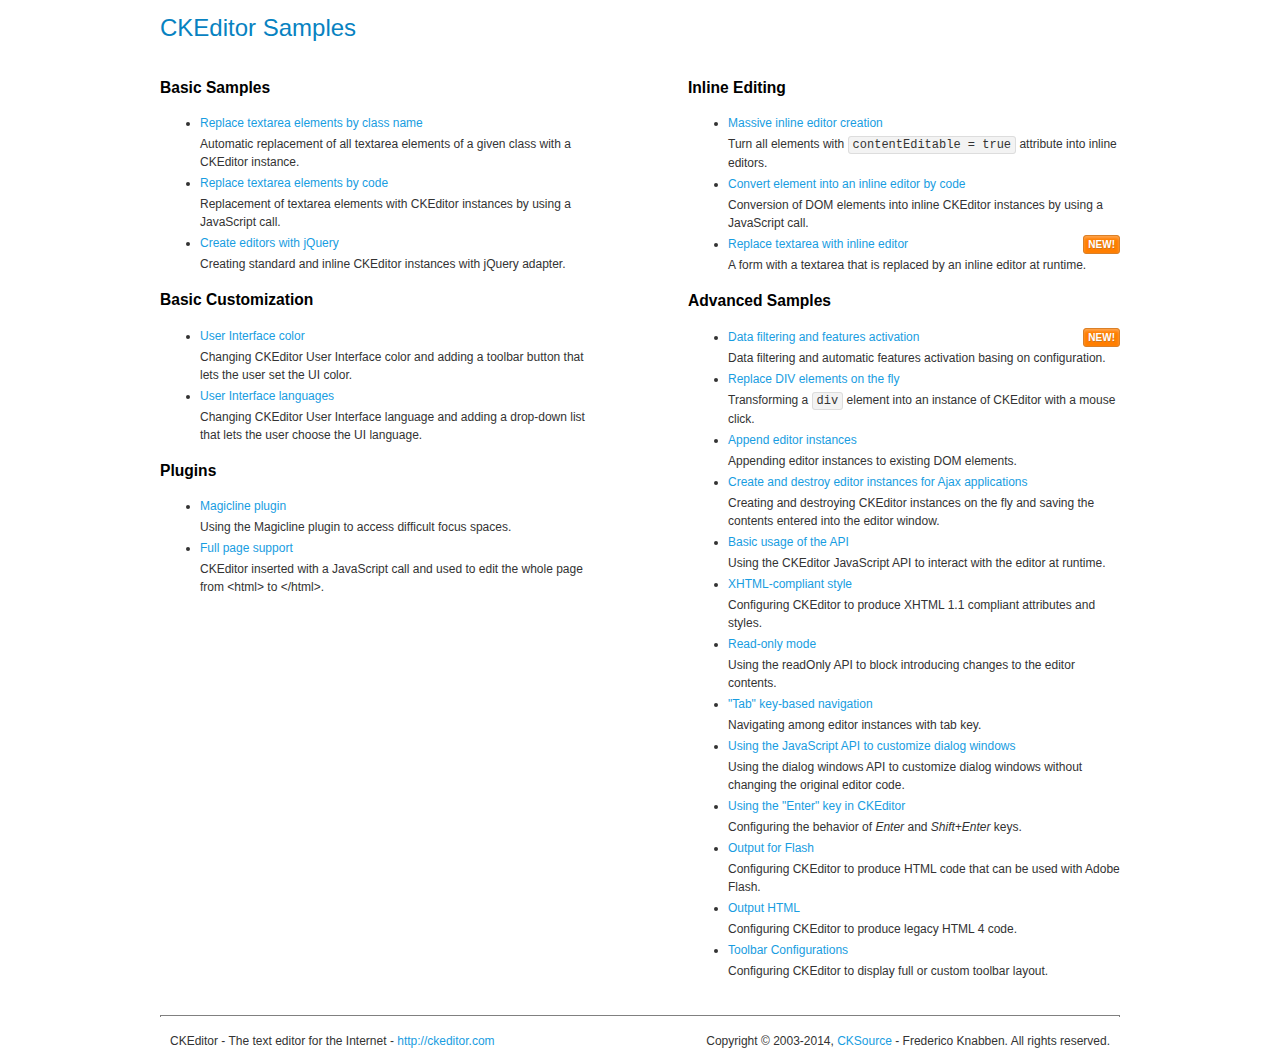
<file: WebRoot/js/plugin/ckeditor/samples/index.html>
<!DOCTYPE html>
<!--
Copyright (c) 2003-2014, CKSource - Frederico Knabben. All rights reserved.
For licensing, see LICENSE.md or http://ckeditor.com/license
-->
<html>
<head>
	<meta charset="utf-8">
	<title>CKEditor Samples</title>
	<link rel="stylesheet" href="sample.css">
</head>
<body>
	<h1 class="samples">
		CKEditor Samples
	</h1>
	<div class="twoColumns">
		<div class="twoColumnsLeft">
			<h2 class="samples">
				Basic Samples
			</h2>
			<dl class="samples">
				<dt><a class="samples" href="replacebyclass.html">Replace textarea elements by class name</a></dt>
				<dd>Automatic replacement of all textarea elements of a given class with a CKEditor instance.</dd>

				<dt><a class="samples" href="replacebycode.html">Replace textarea elements by code</a></dt>
				<dd>Replacement of textarea elements with CKEditor instances by using a JavaScript call.</dd>

				<dt><a class="samples" href="jquery.html">Create editors with jQuery</a></dt>
				<dd>Creating standard and inline CKEditor instances with jQuery adapter.</dd>
			</dl>

			<h2 class="samples">
				Basic Customization
			</h2>
			<dl class="samples">
				<dt><a class="samples" href="uicolor.html">User Interface color</a></dt>
				<dd>Changing CKEditor User Interface color and adding a toolbar button that lets the user set the UI color.</dd>

				<dt><a class="samples" href="uilanguages.html">User Interface languages</a></dt>
				<dd>Changing CKEditor User Interface language and adding a drop-down list that lets the user choose the UI language.</dd>
			</dl>


			<h2 class="samples">Plugins</h2>
<dl class="samples">
<dt><a class="samples" href="plugins/magicline/magicline.html">Magicline plugin</a></dt>
<dd>Using the Magicline plugin to access difficult focus spaces.</dd>

<dt><a class="samples" href="plugins/wysiwygarea/fullpage.html">Full page support</a></dt>
<dd>CKEditor inserted with a JavaScript call and used to edit the whole page from &lt;html&gt; to &lt;/html&gt;.</dd>
</dl>
		</div>
		<div class="twoColumnsRight">
			<h2 class="samples">
				Inline Editing
			</h2>
			<dl class="samples">
				<dt><a class="samples" href="inlineall.html">Massive inline editor creation</a></dt>
				<dd>Turn all elements with <code>contentEditable = true</code> attribute into inline editors.</dd>

				<dt><a class="samples" href="inlinebycode.html">Convert element into an inline editor by code</a></dt>
				<dd>Conversion of DOM elements into inline CKEditor instances by using a JavaScript call.</dd>

				<dt><a class="samples" href="inlinetextarea.html">Replace textarea with inline editor</a> <span class="new">New!</span></dt>
				<dd>A form with a textarea that is replaced by an inline editor at runtime.</dd>

				
			</dl>

			<h2 class="samples">
				Advanced Samples
			</h2>
			<dl class="samples">
				<dt><a class="samples" href="datafiltering.html">Data filtering and features activation</a> <span class="new">New!</span></dt>
				<dd>Data filtering and automatic features activation basing on configuration.</dd>

				<dt><a class="samples" href="divreplace.html">Replace DIV elements on the fly</a></dt>
				<dd>Transforming a <code>div</code> element into an instance of CKEditor with a mouse click.</dd>

				<dt><a class="samples" href="appendto.html">Append editor instances</a></dt>
				<dd>Appending editor instances to existing DOM elements.</dd>

				<dt><a class="samples" href="ajax.html">Create and destroy editor instances for Ajax applications</a></dt>
				<dd>Creating and destroying CKEditor instances on the fly and saving the contents entered into the editor window.</dd>

				<dt><a class="samples" href="api.html">Basic usage of the API</a></dt>
				<dd>Using the CKEditor JavaScript API to interact with the editor at runtime.</dd>

				<dt><a class="samples" href="xhtmlstyle.html">XHTML-compliant style</a></dt>
				<dd>Configuring CKEditor to produce XHTML 1.1 compliant attributes and styles.</dd>

				<dt><a class="samples" href="readonly.html">Read-only mode</a></dt>
				<dd>Using the readOnly API to block introducing changes to the editor contents.</dd>

				<dt><a class="samples" href="tabindex.html">"Tab" key-based navigation</a></dt>
				<dd>Navigating among editor instances with tab key.</dd>


				
<dt><a class="samples" href="plugins/dialog/dialog.html">Using the JavaScript API to customize dialog windows</a></dt>
<dd>Using the dialog windows API to customize dialog windows without changing the original editor code.</dd>

<dt><a class="samples" href="plugins/enterkey/enterkey.html">Using the &quot;Enter&quot; key in CKEditor</a></dt>
<dd>Configuring the behavior of <em>Enter</em> and <em>Shift+Enter</em> keys.</dd>

<dt><a class="samples" href="plugins/htmlwriter/outputforflash.html">Output for Flash</a></dt>
<dd>Configuring CKEditor to produce HTML code that can be used with Adobe Flash.</dd>

<dt><a class="samples" href="plugins/htmlwriter/outputhtml.html">Output HTML</a></dt>
<dd>Configuring CKEditor to produce legacy HTML 4 code.</dd>

<dt><a class="samples" href="plugins/toolbar/toolbar.html">Toolbar Configurations</a></dt>
<dd>Configuring CKEditor to display full or custom toolbar layout.</dd>

			</dl>
		</div>
	</div>
	<div id="footer">
		<hr>
		<p>
			CKEditor - The text editor for the Internet - <a class="samples" href="http://ckeditor.com/">http://ckeditor.com</a>
		</p>
		<p id="copy">
			Copyright &copy; 2003-2014, <a class="samples" href="http://cksource.com/">CKSource</a> - Frederico Knabben. All rights reserved.
		</p>
	</div>
</body>
</html>
</file>
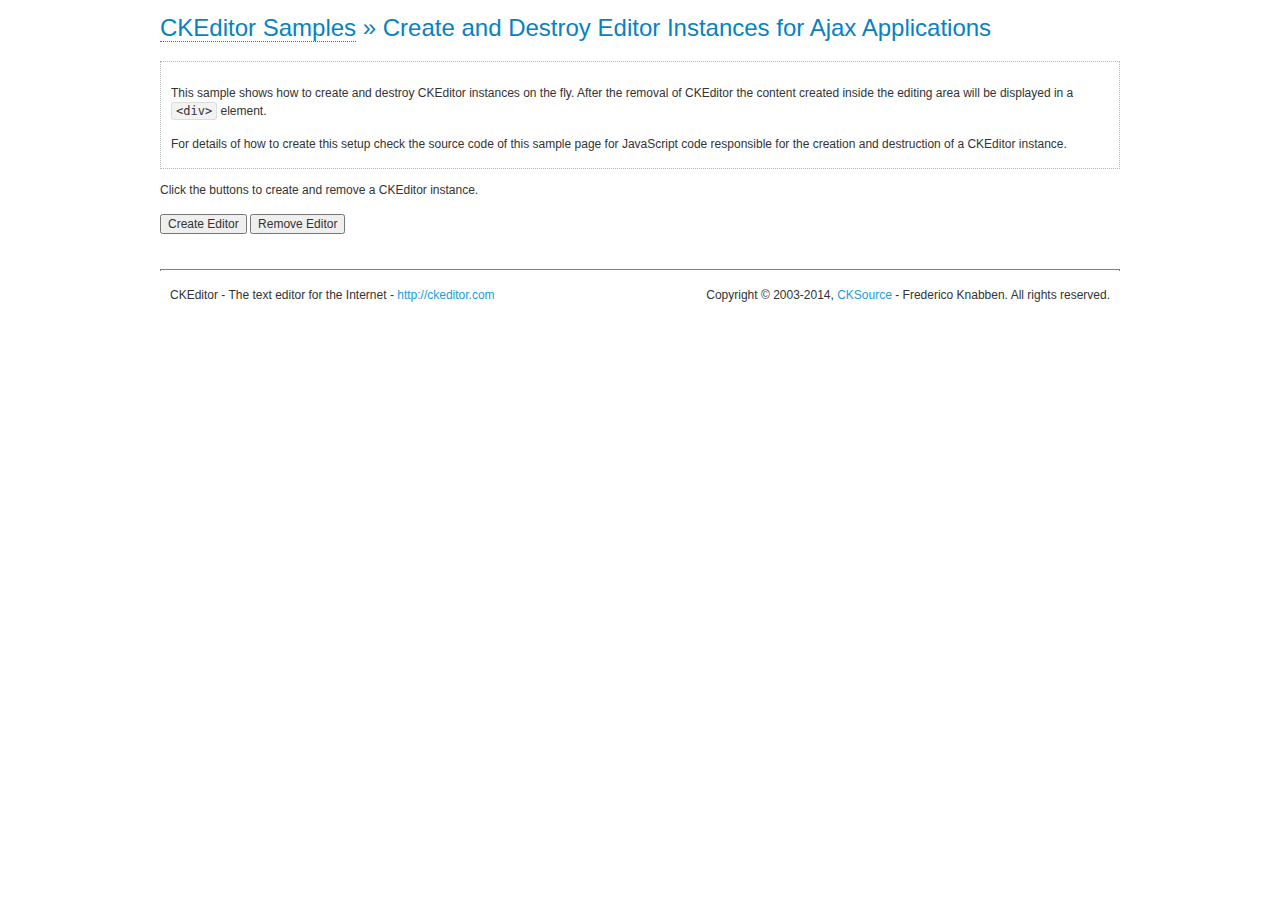
<file: WebRoot/js/plugin/ckeditor/samples/ajax.html>
<!DOCTYPE html>
<!--
Copyright (c) 2003-2014, CKSource - Frederico Knabben. All rights reserved.
For licensing, see LICENSE.md or http://ckeditor.com/license
-->
<html>
<head>
	<meta charset="utf-8">
	<title>Ajax &mdash; CKEditor Sample</title>
	<script src="../ckeditor.js"></script>
	<link rel="stylesheet" href="sample.css">
	<script>

		var editor, html = '';

		function createEditor() {
			if ( editor )
				return;

			// Create a new editor inside the <div id="editor">, setting its value to html
			var config = {};
			editor = CKEDITOR.appendTo( 'editor', config, html );
		}

		function removeEditor() {
			if ( !editor )
				return;

			// Retrieve the editor contents. In an Ajax application, this data would be
			// sent to the server or used in any other way.
			document.getElementById( 'editorcontents' ).innerHTML = html = editor.getData();
			document.getElementById( 'contents' ).style.display = '';

			// Destroy the editor.
			editor.destroy();
			editor = null;
		}

	</script>
</head>
<body>
	<h1 class="samples">
		<a href="index.html">CKEditor Samples</a> &raquo; Create and Destroy Editor Instances for Ajax Applications
	</h1>
	<div class="description">
		<p>
			This sample shows how to create and destroy CKEditor instances on the fly. After the removal of CKEditor the content created inside the editing
			area will be displayed in a <code>&lt;div&gt;</code> element.
		</p>
		<p>
			For details of how to create this setup check the source code of this sample page
			for JavaScript code responsible for the creation and destruction of a CKEditor instance.
		</p>
	</div>
	<p>Click the buttons to create and remove a CKEditor instance.</p>
	<p>
		<input onclick="createEditor();" type="button" value="Create Editor">
		<input onclick="removeEditor();" type="button" value="Remove Editor">
	</p>
	<!-- This div will hold the editor. -->
	<div id="editor">
	</div>
	<div id="contents" style="display: none">
		<p>
			Edited Contents:
		</p>
		<!-- This div will be used to display the editor contents. -->
		<div id="editorcontents">
		</div>
	</div>
	<div id="footer">
		<hr>
		<p>
			CKEditor - The text editor for the Internet - <a class="samples" href="http://ckeditor.com/">http://ckeditor.com</a>
		</p>
		<p id="copy">
			Copyright &copy; 2003-2014, <a class="samples" href="http://cksource.com/">CKSource</a> - Frederico
			Knabben. All rights reserved.
		</p>
	</div>
</body>
</html>
</file>
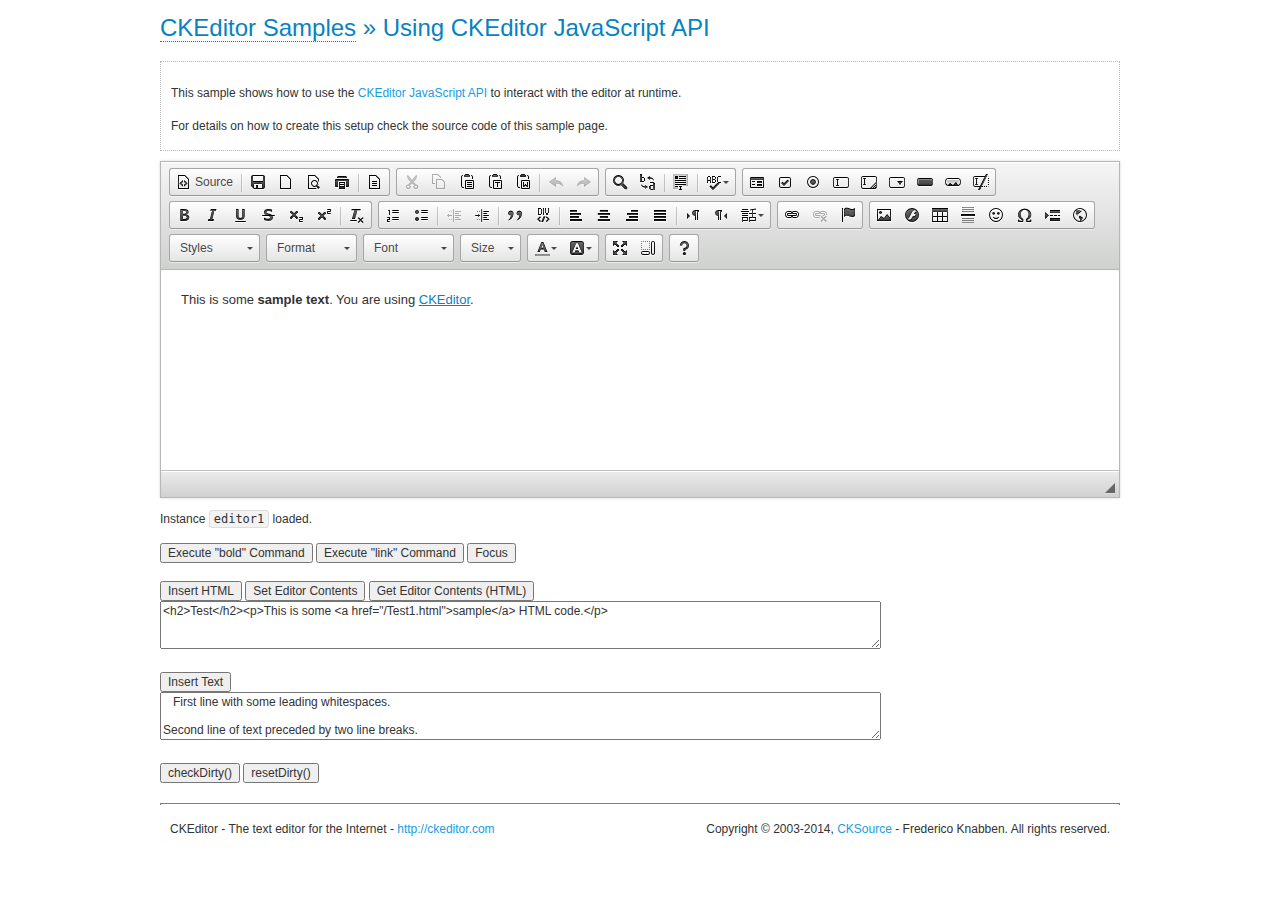
<file: WebRoot/js/plugin/ckeditor/samples/api.html>
<!DOCTYPE html>
<!--
Copyright (c) 2003-2014, CKSource - Frederico Knabben. All rights reserved.
For licensing, see LICENSE.md or http://ckeditor.com/license
-->
<html>
<head>
	<meta charset="utf-8">
	<title>API Usage &mdash; CKEditor Sample</title>
	<script src="../ckeditor.js"></script>
	<link href="sample.css" rel="stylesheet">
	<script>

// The instanceReady event is fired, when an instance of CKEditor has finished
// its initialization.
CKEDITOR.on( 'instanceReady', function( ev ) {
	// Show the editor name and description in the browser status bar.
	document.getElementById( 'eMessage' ).innerHTML = 'Instance <code>' + ev.editor.name + '<\/code> loaded.';

	// Show this sample buttons.
	document.getElementById( 'eButtons' ).style.display = 'block';
});

function InsertHTML() {
	// Get the editor instance that we want to interact with.
	var editor = CKEDITOR.instances.editor1;
	var value = document.getElementById( 'htmlArea' ).value;

	// Check the active editing mode.
	if ( editor.mode == 'wysiwyg' )
	{
		// Insert HTML code.
		// http://docs.ckeditor.com/#!/api/CKEDITOR.editor-method-insertHtml
		editor.insertHtml( value );
	}
	else
		alert( 'You must be in WYSIWYG mode!' );
}

function InsertText() {
	// Get the editor instance that we want to interact with.
	var editor = CKEDITOR.instances.editor1;
	var value = document.getElementById( 'txtArea' ).value;

	// Check the active editing mode.
	if ( editor.mode == 'wysiwyg' )
	{
		// Insert as plain text.
		// http://docs.ckeditor.com/#!/api/CKEDITOR.editor-method-insertText
		editor.insertText( value );
	}
	else
		alert( 'You must be in WYSIWYG mode!' );
}

function SetContents() {
	// Get the editor instance that we want to interact with.
	var editor = CKEDITOR.instances.editor1;
	var value = document.getElementById( 'htmlArea' ).value;

	// Set editor contents (replace current contents).
	// http://docs.ckeditor.com/#!/api/CKEDITOR.editor-method-setData
	editor.setData( value );
}

function GetContents() {
	// Get the editor instance that you want to interact with.
	var editor = CKEDITOR.instances.editor1;

	// Get editor contents
	// http://docs.ckeditor.com/#!/api/CKEDITOR.editor-method-getData
	alert( editor.getData() );
}

function ExecuteCommand( commandName ) {
	// Get the editor instance that we want to interact with.
	var editor = CKEDITOR.instances.editor1;

	// Check the active editing mode.
	if ( editor.mode == 'wysiwyg' )
	{
		// Execute the command.
		// http://docs.ckeditor.com/#!/api/CKEDITOR.editor-method-execCommand
		editor.execCommand( commandName );
	}
	else
		alert( 'You must be in WYSIWYG mode!' );
}

function CheckDirty() {
	// Get the editor instance that we want to interact with.
	var editor = CKEDITOR.instances.editor1;
	// Checks whether the current editor contents present changes when compared
	// to the contents loaded into the editor at startup
	// http://docs.ckeditor.com/#!/api/CKEDITOR.editor-method-checkDirty
	alert( editor.checkDirty() );
}

function ResetDirty() {
	// Get the editor instance that we want to interact with.
	var editor = CKEDITOR.instances.editor1;
	// Resets the "dirty state" of the editor (see CheckDirty())
	// http://docs.ckeditor.com/#!/api/CKEDITOR.editor-method-resetDirty
	editor.resetDirty();
	alert( 'The "IsDirty" status has been reset' );
}

function Focus() {
	CKEDITOR.instances.editor1.focus();
}

function onFocus() {
	document.getElementById( 'eMessage' ).innerHTML = '<b>' + this.name + ' is focused </b>';
}

function onBlur() {
	document.getElementById( 'eMessage' ).innerHTML = this.name + ' lost focus';
}

	</script>

</head>
<body>
	<h1 class="samples">
		<a href="index.html">CKEditor Samples</a> &raquo; Using CKEditor JavaScript API
	</h1>
	<div class="description">
	<p>
		This sample shows how to use the
		<a class="samples" href="http://docs.ckeditor.com/#!/api/CKEDITOR.editor">CKEditor JavaScript API</a>
		to interact with the editor at runtime.
	</p>
	<p>
		For details on how to create this setup check the source code of this sample page.
	</p>
	</div>

	<!-- This <div> holds alert messages to be display in the sample page. -->
	<div id="alerts">
		<noscript>
			<p>
				<strong>CKEditor requires JavaScript to run</strong>. In a browser with no JavaScript
				support, like yours, you should still see the contents (HTML data) and you should
				be able to edit it normally, without a rich editor interface.
			</p>
		</noscript>
	</div>
	<form action="../../../samples/sample_posteddata.php" method="post">
		<textarea cols="100" id="editor1" name="editor1" rows="10">&lt;p&gt;This is some &lt;strong&gt;sample text&lt;/strong&gt;. You are using &lt;a href="http://ckeditor.com/"&gt;CKEditor&lt;/a&gt;.&lt;/p&gt;</textarea>

		<script>
			// Replace the <textarea id="editor1"> with an CKEditor instance.
			CKEDITOR.replace( 'editor1', {
				on: {
					focus: onFocus,
					blur: onBlur,

					// Check for availability of corresponding plugins.
					pluginsLoaded: function( evt ) {
						var doc = CKEDITOR.document, ed = evt.editor;
						if ( !ed.getCommand( 'bold' ) )
							doc.getById( 'exec-bold' ).hide();
						if ( !ed.getCommand( 'link' ) )
							doc.getById( 'exec-link' ).hide();
					}
				}
			});
		</script>

		<p id="eMessage">
		</p>

		<div id="eButtons" style="display: none">
			<input id="exec-bold" onclick="ExecuteCommand('bold');" type="button" value="Execute &quot;bold&quot; Command">
			<input id="exec-link" onclick="ExecuteCommand('link');" type="button" value="Execute &quot;link&quot; Command">
			<input onclick="Focus();" type="button" value="Focus">
			<br><br>
			<input onclick="InsertHTML();" type="button" value="Insert HTML">
			<input onclick="SetContents();" type="button" value="Set Editor Contents">
			<input onclick="GetContents();" type="button" value="Get Editor Contents (HTML)">
			<br>
			<textarea cols="100" id="htmlArea" rows="3">&lt;h2&gt;Test&lt;/h2&gt;&lt;p&gt;This is some &lt;a href="/Test1.html"&gt;sample&lt;/a&gt; HTML code.&lt;/p&gt;</textarea>
			<br>
			<br>
			<input onclick="InsertText();" type="button" value="Insert Text">
			<br>
			<textarea cols="100" id="txtArea" rows="3">   First line with some leading whitespaces.

Second line of text preceded by two line breaks.</textarea>
			<br>
			<br>
			<input onclick="CheckDirty();" type="button" value="checkDirty()">
			<input onclick="ResetDirty();" type="button" value="resetDirty()">
		</div>
	</form>
	<div id="footer">
		<hr>
		<p>
			CKEditor - The text editor for the Internet - <a class="samples" href="http://ckeditor.com/">http://ckeditor.com</a>
		</p>
		<p id="copy">
			Copyright &copy; 2003-2014, <a class="samples" href="http://cksource.com/">CKSource</a> - Frederico
			Knabben. All rights reserved.
		</p>
	</div>
</body>
</html>
</file>
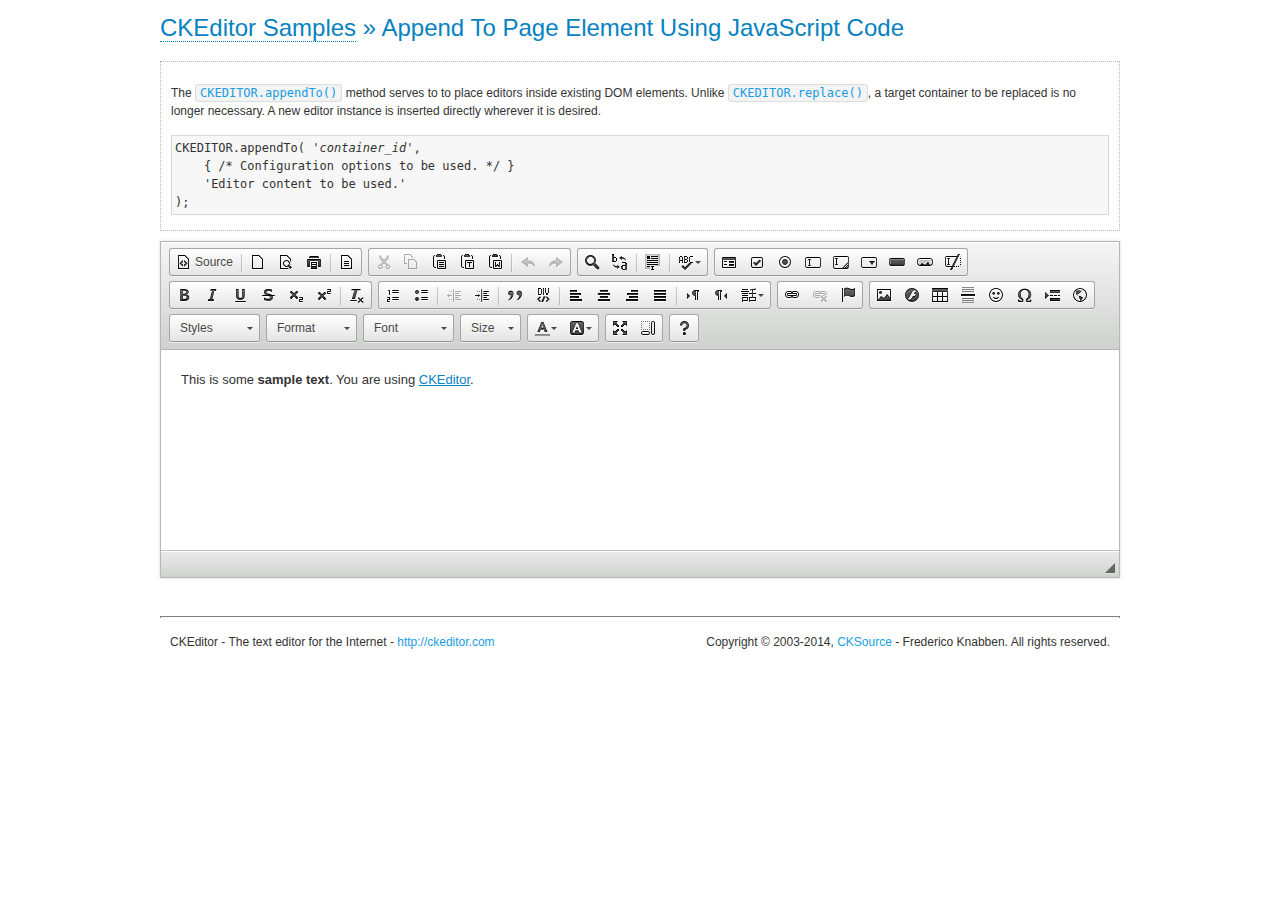
<file: WebRoot/js/plugin/ckeditor/samples/appendto.html>
<!DOCTYPE html>
<!--
Copyright (c) 2003-2014, CKSource - Frederico Knabben. All rights reserved.
For licensing, see LICENSE.md or http://ckeditor.com/license
-->
<html>
<head>
	<meta charset="utf-8">
	<title>Append To Page Element Using JavaScript Code &mdash; CKEditor Sample</title>
	<script src="../ckeditor.js"></script>
	<link rel="stylesheet" href="sample.css">
</head>
<body>
	<h1 class="samples">
		<a href="index.html">CKEditor Samples</a> &raquo; Append To Page Element Using JavaScript Code
	</h1>
	<div id="section1">
		<div class="description">
			<p>
				The <code><a class="samples" href="http://docs.ckeditor.com/#!/api/CKEDITOR-method-appendTo">CKEDITOR.appendTo()</a></code> method serves to to place editors inside existing DOM elements. Unlike <code><a class="samples" href="http://docs.ckeditor.com/#!/api/CKEDITOR-method-replace">CKEDITOR.replace()</a></code>,
				a target container to be replaced is no longer necessary. A new editor
				instance is inserted directly wherever it is desired.
			</p>
<pre class="samples">CKEDITOR.appendTo( '<em>container_id</em>',
	{ /* Configuration options to be used. */ }
	'Editor content to be used.'
);</pre>
		</div>
		<script>

			// This call can be placed at any point after the
			// DOM element to append CKEditor to or inside the <head><script>
			// in a window.onload event handler.

			// Append a CKEditor instance using the default configuration and the
			// provided content to the <div> element of ID "section1".
			CKEDITOR.appendTo( 'section1',
				null,
				'<p>This is some <strong>sample text</strong>. You are using <a href="http://ckeditor.com/">CKEditor</a>.</p>'
			);

		</script>
	</div>
	<br>
	<div id="footer">
		<hr>
		<p>
			CKEditor - The text editor for the Internet - <a class="samples" href="http://ckeditor.com/">http://ckeditor.com</a>
		</p>
		<p id="copy">
			Copyright &copy; 2003-2014, <a class="samples" href="http://cksource.com/">CKSource</a> - Frederico
			Knabben. All rights reserved.
		</p>
	</div>
</body>
</html>
</file>
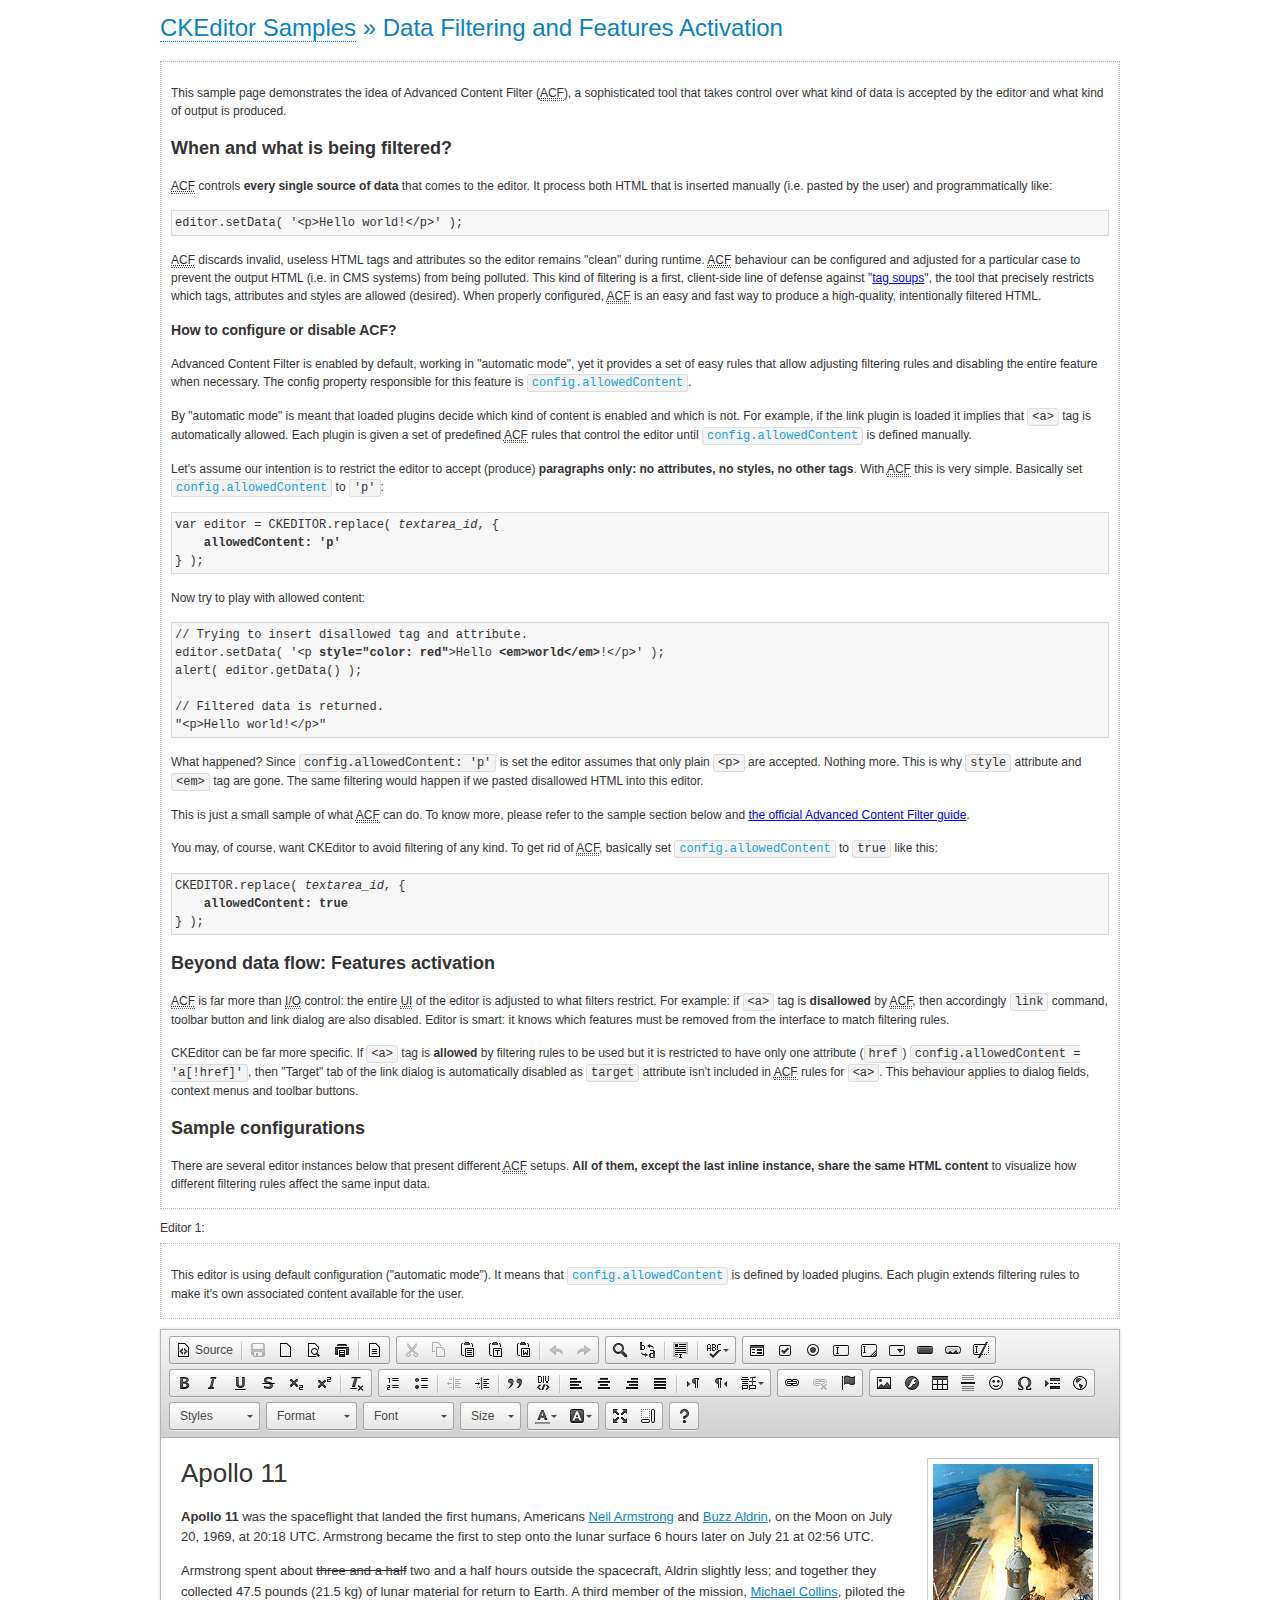
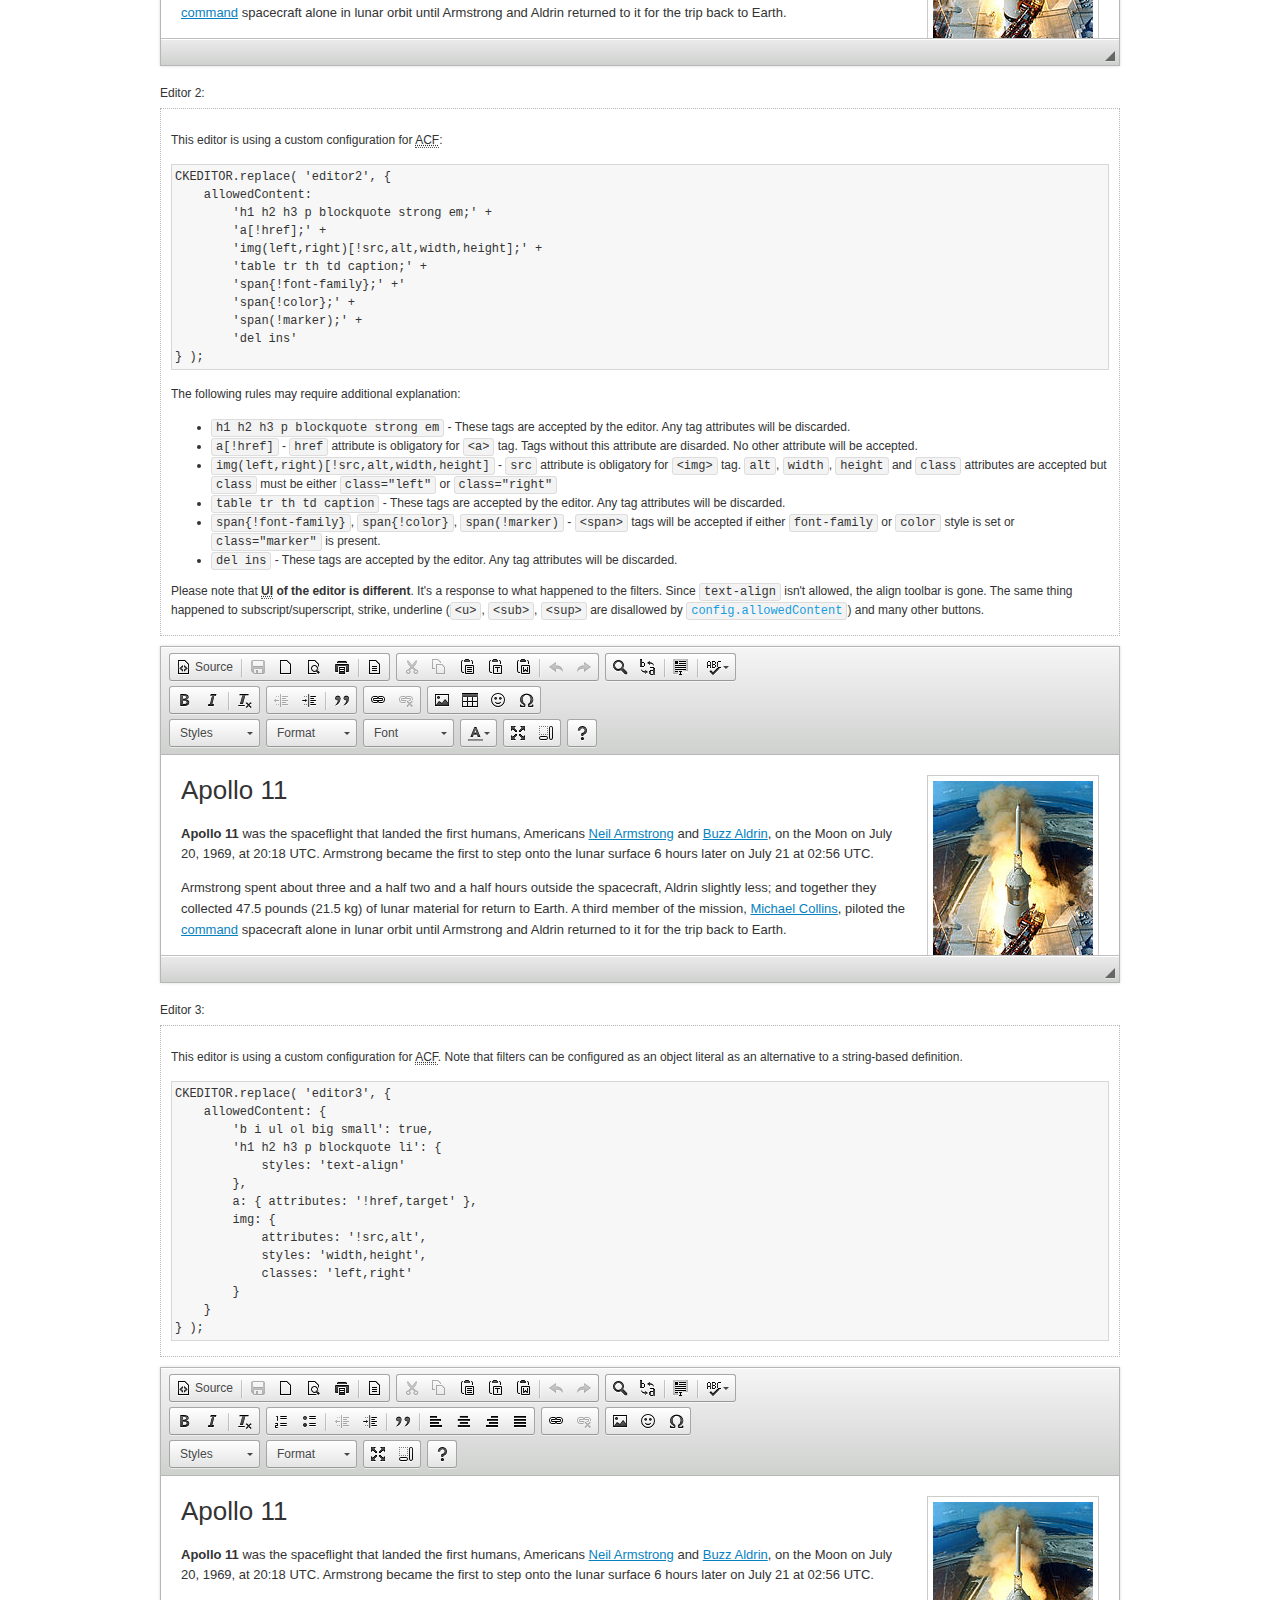
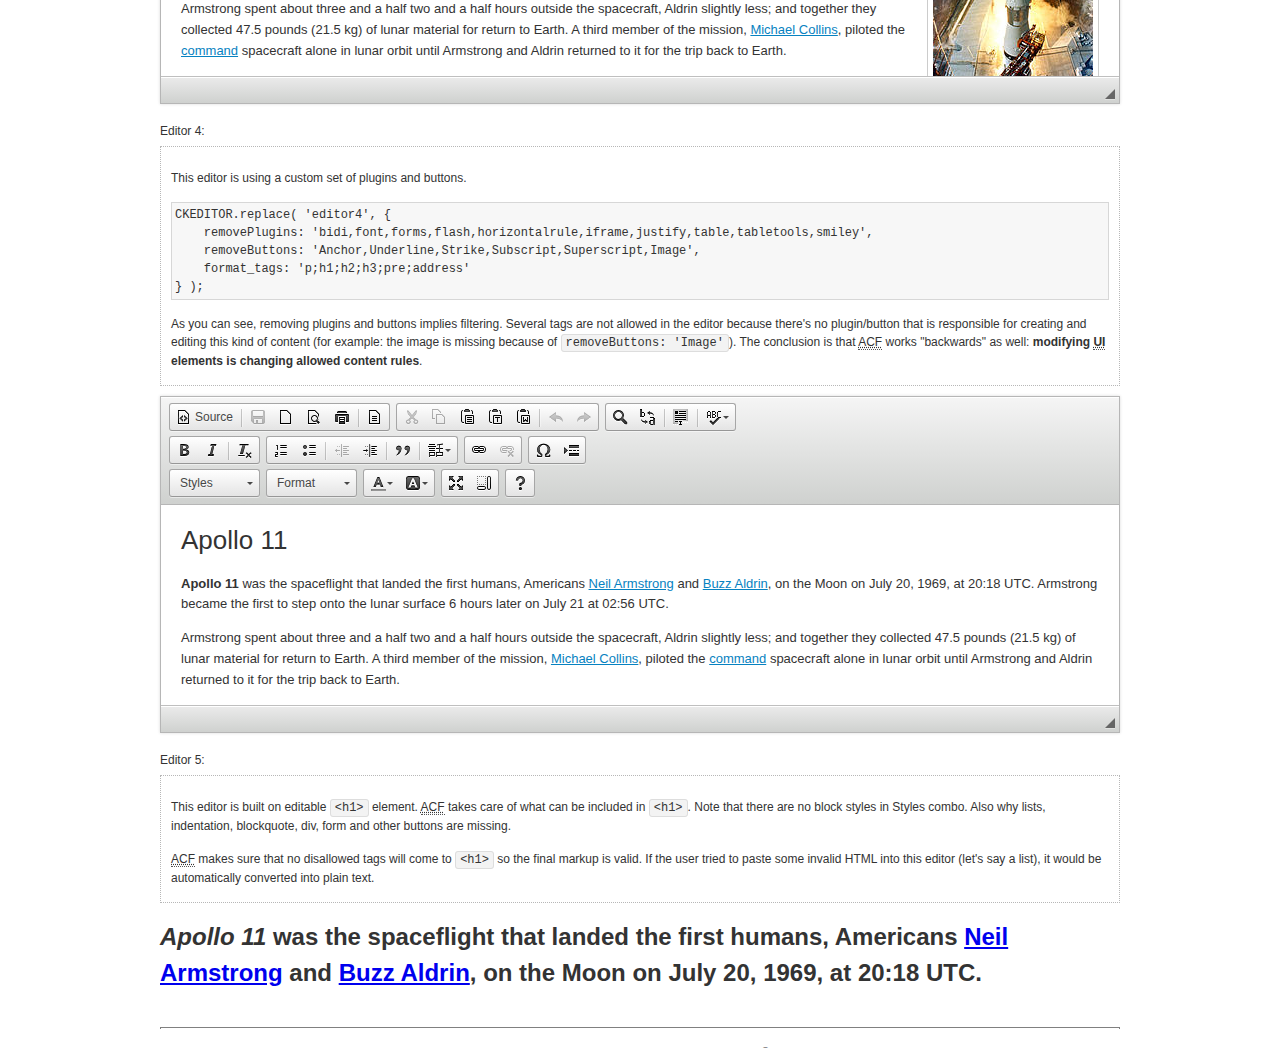
<file: WebRoot/js/plugin/ckeditor/samples/datafiltering.html>
<!DOCTYPE html>
<!--
Copyright (c) 2003-2014, CKSource - Frederico Knabben. All rights reserved.
For licensing, see LICENSE.md or http://ckeditor.com/license
-->
<html>
<head>
	<meta charset="utf-8">
	<title>Data Filtering &mdash; CKEditor Sample</title>
	<script src="../ckeditor.js"></script>
	<link rel="stylesheet" href="sample.css">
	<script>
		// Remove advanced tabs for all editors.
		CKEDITOR.config.removeDialogTabs = 'image:advanced;link:advanced;flash:advanced;creatediv:advanced;editdiv:advanced';
	</script>
</head>
<body>
	<h1 class="samples">
		<a href="index.html">CKEditor Samples</a> &raquo; Data Filtering and Features Activation
	</h1>
	<div class="description">
		<p>
			This sample page demonstrates the idea of Advanced Content Filter
			(<abbr title="Advanced Content Filter">ACF</abbr>), a sophisticated
			tool that takes control over what kind of data is accepted by the editor and what
			kind of output is produced.
		</p>
		<h2>When and what is being filtered?</h2>
		<p>
			<abbr title="Advanced Content Filter">ACF</abbr> controls
			<strong>every single source of data</strong> that comes to the editor.
			It process both HTML that is inserted manually (i.e. pasted by the user)
			and programmatically like:
		</p>
<pre class="samples">
editor.setData( '&lt;p&gt;Hello world!&lt;/p&gt;' );
</pre>
		<p>
			<abbr title="Advanced Content Filter">ACF</abbr> discards invalid,
			useless HTML tags and attributes so the editor remains "clean" during
			runtime. <abbr title="Advanced Content Filter">ACF</abbr> behaviour
			can be configured and adjusted for a particular case to prevent the
			output HTML (i.e. in CMS systems) from being polluted.

			This kind of filtering is a first, client-side line of defense
			against "<a href="http://en.wikipedia.org/wiki/Tag_soup">tag soups</a>",
			the tool that precisely restricts which tags, attributes and styles
			are allowed (desired). When properly configured, <abbr title="Advanced Content Filter">ACF</abbr>
			is an easy and fast way to produce a high-quality, intentionally filtered HTML.
		</p>

		<h3>How to configure or disable ACF?</h3>
		<p>
			Advanced Content Filter is enabled by default, working in "automatic mode", yet
			it provides a set of easy rules that allow adjusting filtering rules
			and disabling the entire feature when necessary. The config property
			responsible for this feature is <code><a class="samples"
			href="http://docs.ckeditor.com/#!/api/CKEDITOR.config-cfg-allowedContent">config.allowedContent</a></code>.
		</p>
		<p>
			By "automatic mode" is meant that loaded plugins decide which kind
			of content is enabled and which is not. For example, if the link
			plugin is loaded it implies that <code>&lt;a&gt;</code> tag is
			automatically allowed. Each plugin is given a set
			of predefined <abbr title="Advanced Content Filter">ACF</abbr> rules
			that control the editor until <code><a class="samples"
			href="http://docs.ckeditor.com/#!/api/CKEDITOR.config-cfg-allowedContent">
			config.allowedContent</a></code>
			is defined manually.
		</p>
		<p>
			Let's assume our intention is to restrict the editor to accept (produce) <strong>paragraphs
			only: no attributes, no styles, no other tags</strong>.
			With <abbr title="Advanced Content Filter">ACF</abbr>
			this is very simple. Basically set <code><a class="samples"
			href="http://docs.ckeditor.com/#!/api/CKEDITOR.config-cfg-allowedContent">
			config.allowedContent</a></code> to <code>'p'</code>:
		</p>
<pre class="samples">
var editor = CKEDITOR.replace( <em>textarea_id</em>, {
	<strong>allowedContent: 'p'</strong>
} );
</pre>
		<p>
			Now try to play with allowed content:
		</p>
<pre class="samples">
// Trying to insert disallowed tag and attribute.
editor.setData( '&lt;p <strong>style="color: red"</strong>&gt;Hello <strong>&lt;em&gt;world&lt;/em&gt;</strong>!&lt;/p&gt;' );
alert( editor.getData() );

// Filtered data is returned.
"&lt;p&gt;Hello world!&lt;/p&gt;"
</pre>
		<p>
			What happened? Since <code>config.allowedContent: 'p'</code> is set the editor assumes
			that only plain <code>&lt;p&gt;</code> are accepted. Nothing more. This is why
			<code>style</code> attribute and <code>&lt;em&gt;</code> tag are gone. The same
			filtering would happen if we pasted disallowed HTML into this editor.
		</p>
		<p>
			This is just a small sample of what <abbr title="Advanced Content Filter">ACF</abbr>
			can do. To know more, please refer to the sample section below and
			<a href="http://docs.ckeditor.com/#!/guide/dev_advanced_content_filter">the official Advanced Content Filter guide</a>.
		</p>
		<p>
			You may, of course, want CKEditor to avoid filtering of any kind.
			To get rid of <abbr title="Advanced Content Filter">ACF</abbr>,
			basically set <code><a class="samples"
			href="http://docs.ckeditor.com/#!/api/CKEDITOR.config-cfg-allowedContent">
			config.allowedContent</a></code> to <code>true</code> like this:
		</p>
<pre class="samples">
CKEDITOR.replace( <em>textarea_id</em>, {
	<strong>allowedContent: true</strong>
} );
</pre>

		<h2>Beyond data flow: Features activation</h2>
		<p>
			<abbr title="Advanced Content Filter">ACF</abbr> is far more than
			<abbr title="Input/Output">I/O</abbr> control: the entire
			<abbr title="User Interface">UI</abbr> of the editor is adjusted to what
			filters restrict. For example: if <code>&lt;a&gt;</code> tag is
			<strong>disallowed</strong>
			by <abbr title="Advanced Content Filter">ACF</abbr>,
			then accordingly <code>link</code> command, toolbar button and link dialog
			are also disabled. Editor is smart: it knows which features must be
			removed from the interface to match filtering rules.
		</p>
		<p>
			CKEditor can be far more specific. If <code>&lt;a&gt;</code> tag is
			<strong>allowed</strong> by filtering rules to be used but it is restricted
			to have only one attribute (<code>href</code>)
			<code>config.allowedContent = 'a[!href]'</code>, then
			"Target" tab of the link dialog is automatically disabled as <code>target</code>
			attribute isn't included in <abbr title="Advanced Content Filter">ACF</abbr> rules
			for <code>&lt;a&gt;</code>. This behaviour applies to dialog fields, context
			menus and toolbar buttons.
		</p>

		<h2>Sample configurations</h2>
		<p>
			There are several editor instances below that present different
			<abbr title="Advanced Content Filter">ACF</abbr> setups. <strong>All of them,
			except the last inline instance, share the same HTML content</strong> to visualize
			how different filtering rules affect the same input data.
		</p>
	</div>

	<div>
		<label for="editor1">
			Editor 1:
		</label>
		<div class="description">
			<p>
				This editor is using default configuration ("automatic mode"). It means that
				<code><a class="samples"
				href="http://docs.ckeditor.com/#!/api/CKEDITOR.config-cfg-allowedContent">
				config.allowedContent</a></code> is defined by loaded plugins.
				Each plugin extends filtering rules to make it's own associated content
				available for the user.
			</p>
		</div>
		<textarea cols="80" id="editor1" name="editor1" rows="10">
			&lt;h1&gt;&lt;img alt=&quot;Saturn V carrying Apollo 11&quot; class=&quot;right&quot; src=&quot;assets/sample.jpg&quot;/&gt; Apollo 11&lt;/h1&gt; &lt;p&gt;&lt;b&gt;Apollo 11&lt;/b&gt; was the spaceflight that landed the first humans, Americans &lt;a href=&quot;http://en.wikipedia.org/wiki/Neil_Armstrong&quot; title=&quot;Neil Armstrong&quot;&gt;Neil Armstrong&lt;/a&gt; and &lt;a href=&quot;http://en.wikipedia.org/wiki/Buzz_Aldrin&quot; title=&quot;Buzz Aldrin&quot;&gt;Buzz Aldrin&lt;/a&gt;, on the Moon on July 20, 1969, at 20:18 UTC. Armstrong became the first to step onto the lunar surface 6 hours later on July 21 at 02:56 UTC.&lt;/p&gt; &lt;p&gt;Armstrong spent about &lt;s&gt;three and a half&lt;/s&gt; two and a half hours outside the spacecraft, Aldrin slightly less; and together they collected 47.5 pounds (21.5&amp;nbsp;kg) of lunar material for return to Earth. A third member of the mission, &lt;a href=&quot;http://en.wikipedia.org/wiki/Michael_Collins_(astronaut)&quot; title=&quot;Michael Collins (astronaut)&quot;&gt;Michael Collins&lt;/a&gt;, piloted the &lt;a href=&quot;http://en.wikipedia.org/wiki/Apollo_Command/Service_Module&quot; title=&quot;Apollo Command/Service Module&quot;&gt;command&lt;/a&gt; spacecraft alone in lunar orbit until Armstrong and Aldrin returned to it for the trip back to Earth.&lt;/p&gt; &lt;h2&gt;Broadcasting and &lt;em&gt;quotes&lt;/em&gt; &lt;a id=&quot;quotes&quot; name=&quot;quotes&quot;&gt;&lt;/a&gt;&lt;/h2&gt; &lt;p&gt;Broadcast on live TV to a world-wide audience, Armstrong stepped onto the lunar surface and described the event as:&lt;/p&gt; &lt;blockquote&gt;&lt;p&gt;One small step for [a] man, one giant leap for mankind.&lt;/p&gt;&lt;/blockquote&gt; &lt;p&gt;Apollo 11 effectively ended the &lt;a href=&quot;http://en.wikipedia.org/wiki/Space_Race&quot; title=&quot;Space Race&quot;&gt;Space Race&lt;/a&gt; and fulfilled a national goal proposed in 1961 by the late U.S. President &lt;a href=&quot;http://en.wikipedia.org/wiki/John_F._Kennedy&quot; title=&quot;John F. Kennedy&quot;&gt;John F. Kennedy&lt;/a&gt; in a speech before the United States Congress:&lt;/p&gt; &lt;blockquote&gt;&lt;p&gt;[...] before this decade is out, of landing a man on the Moon and returning him safely to the Earth.&lt;/p&gt;&lt;/blockquote&gt; &lt;h2&gt;Technical details &lt;a id=&quot;tech-details&quot; name=&quot;tech-details&quot;&gt;&lt;/a&gt;&lt;/h2&gt; &lt;table align=&quot;right&quot; border=&quot;1&quot; bordercolor=&quot;#ccc&quot; cellpadding=&quot;5&quot; cellspacing=&quot;0&quot; style=&quot;border-collapse:collapse;margin:10px 0 10px 15px;&quot;&gt; &lt;caption&gt;&lt;strong&gt;Mission crew&lt;/strong&gt;&lt;/caption&gt; &lt;thead&gt; &lt;tr&gt; &lt;th scope=&quot;col&quot;&gt;Position&lt;/th&gt; &lt;th scope=&quot;col&quot;&gt;Astronaut&lt;/th&gt; &lt;/tr&gt; &lt;/thead&gt; &lt;tbody&gt; &lt;tr&gt; &lt;td&gt;Commander&lt;/td&gt; &lt;td&gt;Neil A. Armstrong&lt;/td&gt; &lt;/tr&gt; &lt;tr&gt; &lt;td&gt;Command Module Pilot&lt;/td&gt; &lt;td&gt;Michael Collins&lt;/td&gt; &lt;/tr&gt; &lt;tr&gt; &lt;td&gt;Lunar Module Pilot&lt;/td&gt; &lt;td&gt;Edwin &amp;quot;Buzz&amp;quot; E. Aldrin, Jr.&lt;/td&gt; &lt;/tr&gt; &lt;/tbody&gt; &lt;/table&gt; &lt;p&gt;Launched by a &lt;strong&gt;Saturn V&lt;/strong&gt; rocket from &lt;a href=&quot;http://en.wikipedia.org/wiki/Kennedy_Space_Center&quot; title=&quot;Kennedy Space Center&quot;&gt;Kennedy Space Center&lt;/a&gt; in Merritt Island, Florida on July 16, Apollo 11 was the fifth manned mission of &lt;a href=&quot;http://en.wikipedia.org/wiki/NASA&quot; title=&quot;NASA&quot;&gt;NASA&lt;/a&gt;&amp;#39;s Apollo program. The Apollo spacecraft had three parts:&lt;/p&gt; &lt;ol&gt; &lt;li&gt;&lt;strong&gt;Command Module&lt;/strong&gt; with a cabin for the three astronauts which was the only part which landed back on Earth&lt;/li&gt; &lt;li&gt;&lt;strong&gt;Service Module&lt;/strong&gt; which supported the Command Module with propulsion, electrical power, oxygen and water&lt;/li&gt; &lt;li&gt;&lt;strong&gt;Lunar Module&lt;/strong&gt; for landing on the Moon.&lt;/li&gt; &lt;/ol&gt; &lt;p&gt;After being sent to the Moon by the Saturn V&amp;#39;s upper stage, the astronauts separated the spacecraft from it and travelled for three days until they entered into lunar orbit. Armstrong and Aldrin then moved into the Lunar Module and landed in the &lt;a href=&quot;http://en.wikipedia.org/wiki/Mare_Tranquillitatis&quot; title=&quot;Mare Tranquillitatis&quot;&gt;Sea of Tranquility&lt;/a&gt;. They stayed a total of about 21 and a half hours on the lunar surface. After lifting off in the upper part of the Lunar Module and rejoining Collins in the Command Module, they returned to Earth and landed in the &lt;a href=&quot;http://en.wikipedia.org/wiki/Pacific_Ocean&quot; title=&quot;Pacific Ocean&quot;&gt;Pacific Ocean&lt;/a&gt; on July 24.&lt;/p&gt; &lt;hr/&gt; &lt;p style=&quot;text-align: right;&quot;&gt;&lt;small&gt;Source: &lt;a href=&quot;http://en.wikipedia.org/wiki/Apollo_11&quot;&gt;Wikipedia.org&lt;/a&gt;&lt;/small&gt;&lt;/p&gt;
		</textarea>

		<script>

			CKEDITOR.replace( 'editor1' );

		</script>
	</div>

	<br>

	<div>
		<label for="editor2">
			Editor 2:
		</label>
		<div class="description">
			<p>
				This editor is using a custom configuration for
				<abbr title="Advanced Content Filter">ACF</abbr>:
			</p>
<pre class="samples">
CKEDITOR.replace( 'editor2', {
	allowedContent:
		'h1 h2 h3 p blockquote strong em;' +
		'a[!href];' +
		'img(left,right)[!src,alt,width,height];' +
		'table tr th td caption;' +
		'span{!font-family};' +'
		'span{!color};' +
		'span(!marker);' +
		'del ins'
} );
</pre>
			<p>
				The following rules may require additional explanation:
			</p>
			<ul>
				<li>
					<code>h1 h2 h3 p blockquote strong em</code> - These tags
					are accepted by the editor. Any tag attributes will be discarded.
				</li>
				<li>
					<code>a[!href]</code> - <code>href</code> attribute is obligatory
					for <code>&lt;a&gt;</code> tag. Tags without this attribute
					are disarded. No other attribute will be accepted.
				</li>
				<li>
					<code>img(left,right)[!src,alt,width,height]</code> - <code>src</code>
					attribute is obligatory for <code>&lt;img&gt;</code> tag.
					<code>alt</code>, <code>width</code>, <code>height</code>
					and <code>class</code> attributes are accepted but
					<code>class</code> must be either <code>class="left"</code>
					or <code>class="right"</code>
				</li>
				<li>
					<code>table tr th td caption</code> - These tags
					are accepted by the editor. Any tag attributes will be discarded.
				</li>
				<li>
					<code>span{!font-family}</code>, <code>span{!color}</code>,
					<code>span(!marker)</code> - <code>&lt;span&gt;</code> tags
					will be accepted if either <code>font-family</code> or
					<code>color</code> style is set or <code>class="marker"</code>
					is present.
				</li>
				<li>
					<code>del ins</code> - These tags
					are accepted by the editor. Any tag attributes will be discarded.
				</li>
			</ul>
			<p>
				Please note that <strong><abbr title="User Interface">UI</abbr> of the
				editor is different</strong>. It's a response to what happened to the filters.
				Since <code>text-align</code> isn't allowed, the align toolbar is gone.
				The same thing happened to subscript/superscript, strike, underline
				(<code>&lt;u&gt;</code>, <code>&lt;sub&gt;</code>, <code>&lt;sup&gt;</code>
				are disallowed by <code><a class="samples"
				href="http://docs.ckeditor.com/#!/api/CKEDITOR.config-cfg-allowedContent">
				config.allowedContent</a></code>) and many other buttons.
			</p>
		</div>
		<textarea cols="80" id="editor2" name="editor2" rows="10">
			&lt;h1&gt;&lt;img alt=&quot;Saturn V carrying Apollo 11&quot; class=&quot;right&quot; src=&quot;assets/sample.jpg&quot;/&gt; Apollo 11&lt;/h1&gt; &lt;p&gt;&lt;b&gt;Apollo 11&lt;/b&gt; was the spaceflight that landed the first humans, Americans &lt;a href=&quot;http://en.wikipedia.org/wiki/Neil_Armstrong&quot; title=&quot;Neil Armstrong&quot;&gt;Neil Armstrong&lt;/a&gt; and &lt;a href=&quot;http://en.wikipedia.org/wiki/Buzz_Aldrin&quot; title=&quot;Buzz Aldrin&quot;&gt;Buzz Aldrin&lt;/a&gt;, on the Moon on July 20, 1969, at 20:18 UTC. Armstrong became the first to step onto the lunar surface 6 hours later on July 21 at 02:56 UTC.&lt;/p&gt; &lt;p&gt;Armstrong spent about &lt;s&gt;three and a half&lt;/s&gt; two and a half hours outside the spacecraft, Aldrin slightly less; and together they collected 47.5 pounds (21.5&amp;nbsp;kg) of lunar material for return to Earth. A third member of the mission, &lt;a href=&quot;http://en.wikipedia.org/wiki/Michael_Collins_(astronaut)&quot; title=&quot;Michael Collins (astronaut)&quot;&gt;Michael Collins&lt;/a&gt;, piloted the &lt;a href=&quot;http://en.wikipedia.org/wiki/Apollo_Command/Service_Module&quot; title=&quot;Apollo Command/Service Module&quot;&gt;command&lt;/a&gt; spacecraft alone in lunar orbit until Armstrong and Aldrin returned to it for the trip back to Earth.&lt;/p&gt; &lt;h2&gt;Broadcasting and &lt;em&gt;quotes&lt;/em&gt; &lt;a id=&quot;quotes&quot; name=&quot;quotes&quot;&gt;&lt;/a&gt;&lt;/h2&gt; &lt;p&gt;Broadcast on live TV to a world-wide audience, Armstrong stepped onto the lunar surface and described the event as:&lt;/p&gt; &lt;blockquote&gt;&lt;p&gt;One small step for [a] man, one giant leap for mankind.&lt;/p&gt;&lt;/blockquote&gt; &lt;p&gt;Apollo 11 effectively ended the &lt;a href=&quot;http://en.wikipedia.org/wiki/Space_Race&quot; title=&quot;Space Race&quot;&gt;Space Race&lt;/a&gt; and fulfilled a national goal proposed in 1961 by the late U.S. President &lt;a href=&quot;http://en.wikipedia.org/wiki/John_F._Kennedy&quot; title=&quot;John F. Kennedy&quot;&gt;John F. Kennedy&lt;/a&gt; in a speech before the United States Congress:&lt;/p&gt; &lt;blockquote&gt;&lt;p&gt;[...] before this decade is out, of landing a man on the Moon and returning him safely to the Earth.&lt;/p&gt;&lt;/blockquote&gt; &lt;h2&gt;Technical details &lt;a id=&quot;tech-details&quot; name=&quot;tech-details&quot;&gt;&lt;/a&gt;&lt;/h2&gt; &lt;table align=&quot;right&quot; border=&quot;1&quot; bordercolor=&quot;#ccc&quot; cellpadding=&quot;5&quot; cellspacing=&quot;0&quot; style=&quot;border-collapse:collapse;margin:10px 0 10px 15px;&quot;&gt; &lt;caption&gt;&lt;strong&gt;Mission crew&lt;/strong&gt;&lt;/caption&gt; &lt;thead&gt; &lt;tr&gt; &lt;th scope=&quot;col&quot;&gt;Position&lt;/th&gt; &lt;th scope=&quot;col&quot;&gt;Astronaut&lt;/th&gt; &lt;/tr&gt; &lt;/thead&gt; &lt;tbody&gt; &lt;tr&gt; &lt;td&gt;Commander&lt;/td&gt; &lt;td&gt;Neil A. Armstrong&lt;/td&gt; &lt;/tr&gt; &lt;tr&gt; &lt;td&gt;Command Module Pilot&lt;/td&gt; &lt;td&gt;Michael Collins&lt;/td&gt; &lt;/tr&gt; &lt;tr&gt; &lt;td&gt;Lunar Module Pilot&lt;/td&gt; &lt;td&gt;Edwin &amp;quot;Buzz&amp;quot; E. Aldrin, Jr.&lt;/td&gt; &lt;/tr&gt; &lt;/tbody&gt; &lt;/table&gt; &lt;p&gt;Launched by a &lt;strong&gt;Saturn V&lt;/strong&gt; rocket from &lt;a href=&quot;http://en.wikipedia.org/wiki/Kennedy_Space_Center&quot; title=&quot;Kennedy Space Center&quot;&gt;Kennedy Space Center&lt;/a&gt; in Merritt Island, Florida on July 16, Apollo 11 was the fifth manned mission of &lt;a href=&quot;http://en.wikipedia.org/wiki/NASA&quot; title=&quot;NASA&quot;&gt;NASA&lt;/a&gt;&amp;#39;s Apollo program. The Apollo spacecraft had three parts:&lt;/p&gt; &lt;ol&gt; &lt;li&gt;&lt;strong&gt;Command Module&lt;/strong&gt; with a cabin for the three astronauts which was the only part which landed back on Earth&lt;/li&gt; &lt;li&gt;&lt;strong&gt;Service Module&lt;/strong&gt; which supported the Command Module with propulsion, electrical power, oxygen and water&lt;/li&gt; &lt;li&gt;&lt;strong&gt;Lunar Module&lt;/strong&gt; for landing on the Moon.&lt;/li&gt; &lt;/ol&gt; &lt;p&gt;After being sent to the Moon by the Saturn V&amp;#39;s upper stage, the astronauts separated the spacecraft from it and travelled for three days until they entered into lunar orbit. Armstrong and Aldrin then moved into the Lunar Module and landed in the &lt;a href=&quot;http://en.wikipedia.org/wiki/Mare_Tranquillitatis&quot; title=&quot;Mare Tranquillitatis&quot;&gt;Sea of Tranquility&lt;/a&gt;. They stayed a total of about 21 and a half hours on the lunar surface. After lifting off in the upper part of the Lunar Module and rejoining Collins in the Command Module, they returned to Earth and landed in the &lt;a href=&quot;http://en.wikipedia.org/wiki/Pacific_Ocean&quot; title=&quot;Pacific Ocean&quot;&gt;Pacific Ocean&lt;/a&gt; on July 24.&lt;/p&gt; &lt;hr/&gt; &lt;p style=&quot;text-align: right;&quot;&gt;&lt;small&gt;Source: &lt;a href=&quot;http://en.wikipedia.org/wiki/Apollo_11&quot;&gt;Wikipedia.org&lt;/a&gt;&lt;/small&gt;&lt;/p&gt;
		</textarea>
		<script>

			CKEDITOR.replace( 'editor2', {
				allowedContent:
					'h1 h2 h3 p blockquote strong em;' +
					'a[!href];' +
					'img(left,right)[!src,alt,width,height];' +
					'table tr th td caption;' +
					'span{!font-family};' +
					'span{!color};' +
					'span(!marker);' +
					'del ins'
			} );

		</script>
	</div>

	<br>

	<div>
		<label for="editor3">
			Editor 3:
		</label>
		<div class="description">
			<p>
				This editor is using a custom configuration for
				<abbr title="Advanced Content Filter">ACF</abbr>.
				Note that filters can be configured as an object literal
				as an alternative to a string-based definition.
			</p>
<pre class="samples">
CKEDITOR.replace( 'editor3', {
	allowedContent: {
		'b i ul ol big small': true,
		'h1 h2 h3 p blockquote li': {
			styles: 'text-align'
		},
		a: { attributes: '!href,target' },
		img: {
			attributes: '!src,alt',
			styles: 'width,height',
			classes: 'left,right'
		}
	}
} );
</pre>
		</div>
		<textarea cols="80" id="editor3" name="editor3" rows="10">
			&lt;h1&gt;&lt;img alt=&quot;Saturn V carrying Apollo 11&quot; class=&quot;right&quot; src=&quot;assets/sample.jpg&quot;/&gt; Apollo 11&lt;/h1&gt; &lt;p&gt;&lt;b&gt;Apollo 11&lt;/b&gt; was the spaceflight that landed the first humans, Americans &lt;a href=&quot;http://en.wikipedia.org/wiki/Neil_Armstrong&quot; title=&quot;Neil Armstrong&quot;&gt;Neil Armstrong&lt;/a&gt; and &lt;a href=&quot;http://en.wikipedia.org/wiki/Buzz_Aldrin&quot; title=&quot;Buzz Aldrin&quot;&gt;Buzz Aldrin&lt;/a&gt;, on the Moon on July 20, 1969, at 20:18 UTC. Armstrong became the first to step onto the lunar surface 6 hours later on July 21 at 02:56 UTC.&lt;/p&gt; &lt;p&gt;Armstrong spent about &lt;s&gt;three and a half&lt;/s&gt; two and a half hours outside the spacecraft, Aldrin slightly less; and together they collected 47.5 pounds (21.5&amp;nbsp;kg) of lunar material for return to Earth. A third member of the mission, &lt;a href=&quot;http://en.wikipedia.org/wiki/Michael_Collins_(astronaut)&quot; title=&quot;Michael Collins (astronaut)&quot;&gt;Michael Collins&lt;/a&gt;, piloted the &lt;a href=&quot;http://en.wikipedia.org/wiki/Apollo_Command/Service_Module&quot; title=&quot;Apollo Command/Service Module&quot;&gt;command&lt;/a&gt; spacecraft alone in lunar orbit until Armstrong and Aldrin returned to it for the trip back to Earth.&lt;/p&gt; &lt;h2&gt;Broadcasting and &lt;em&gt;quotes&lt;/em&gt; &lt;a id=&quot;quotes&quot; name=&quot;quotes&quot;&gt;&lt;/a&gt;&lt;/h2&gt; &lt;p&gt;Broadcast on live TV to a world-wide audience, Armstrong stepped onto the lunar surface and described the event as:&lt;/p&gt; &lt;blockquote&gt;&lt;p&gt;One small step for [a] man, one giant leap for mankind.&lt;/p&gt;&lt;/blockquote&gt; &lt;p&gt;Apollo 11 effectively ended the &lt;a href=&quot;http://en.wikipedia.org/wiki/Space_Race&quot; title=&quot;Space Race&quot;&gt;Space Race&lt;/a&gt; and fulfilled a national goal proposed in 1961 by the late U.S. President &lt;a href=&quot;http://en.wikipedia.org/wiki/John_F._Kennedy&quot; title=&quot;John F. Kennedy&quot;&gt;John F. Kennedy&lt;/a&gt; in a speech before the United States Congress:&lt;/p&gt; &lt;blockquote&gt;&lt;p&gt;[...] before this decade is out, of landing a man on the Moon and returning him safely to the Earth.&lt;/p&gt;&lt;/blockquote&gt; &lt;h2&gt;Technical details &lt;a id=&quot;tech-details&quot; name=&quot;tech-details&quot;&gt;&lt;/a&gt;&lt;/h2&gt; &lt;table align=&quot;right&quot; border=&quot;1&quot; bordercolor=&quot;#ccc&quot; cellpadding=&quot;5&quot; cellspacing=&quot;0&quot; style=&quot;border-collapse:collapse;margin:10px 0 10px 15px;&quot;&gt; &lt;caption&gt;&lt;strong&gt;Mission crew&lt;/strong&gt;&lt;/caption&gt; &lt;thead&gt; &lt;tr&gt; &lt;th scope=&quot;col&quot;&gt;Position&lt;/th&gt; &lt;th scope=&quot;col&quot;&gt;Astronaut&lt;/th&gt; &lt;/tr&gt; &lt;/thead&gt; &lt;tbody&gt; &lt;tr&gt; &lt;td&gt;Commander&lt;/td&gt; &lt;td&gt;Neil A. Armstrong&lt;/td&gt; &lt;/tr&gt; &lt;tr&gt; &lt;td&gt;Command Module Pilot&lt;/td&gt; &lt;td&gt;Michael Collins&lt;/td&gt; &lt;/tr&gt; &lt;tr&gt; &lt;td&gt;Lunar Module Pilot&lt;/td&gt; &lt;td&gt;Edwin &amp;quot;Buzz&amp;quot; E. Aldrin, Jr.&lt;/td&gt; &lt;/tr&gt; &lt;/tbody&gt; &lt;/table&gt; &lt;p&gt;Launched by a &lt;strong&gt;Saturn V&lt;/strong&gt; rocket from &lt;a href=&quot;http://en.wikipedia.org/wiki/Kennedy_Space_Center&quot; title=&quot;Kennedy Space Center&quot;&gt;Kennedy Space Center&lt;/a&gt; in Merritt Island, Florida on July 16, Apollo 11 was the fifth manned mission of &lt;a href=&quot;http://en.wikipedia.org/wiki/NASA&quot; title=&quot;NASA&quot;&gt;NASA&lt;/a&gt;&amp;#39;s Apollo program. The Apollo spacecraft had three parts:&lt;/p&gt; &lt;ol&gt; &lt;li&gt;&lt;strong&gt;Command Module&lt;/strong&gt; with a cabin for the three astronauts which was the only part which landed back on Earth&lt;/li&gt; &lt;li&gt;&lt;strong&gt;Service Module&lt;/strong&gt; which supported the Command Module with propulsion, electrical power, oxygen and water&lt;/li&gt; &lt;li&gt;&lt;strong&gt;Lunar Module&lt;/strong&gt; for landing on the Moon.&lt;/li&gt; &lt;/ol&gt; &lt;p&gt;After being sent to the Moon by the Saturn V&amp;#39;s upper stage, the astronauts separated the spacecraft from it and travelled for three days until they entered into lunar orbit. Armstrong and Aldrin then moved into the Lunar Module and landed in the &lt;a href=&quot;http://en.wikipedia.org/wiki/Mare_Tranquillitatis&quot; title=&quot;Mare Tranquillitatis&quot;&gt;Sea of Tranquility&lt;/a&gt;. They stayed a total of about 21 and a half hours on the lunar surface. After lifting off in the upper part of the Lunar Module and rejoining Collins in the Command Module, they returned to Earth and landed in the &lt;a href=&quot;http://en.wikipedia.org/wiki/Pacific_Ocean&quot; title=&quot;Pacific Ocean&quot;&gt;Pacific Ocean&lt;/a&gt; on July 24.&lt;/p&gt; &lt;hr/&gt; &lt;p style=&quot;text-align: right;&quot;&gt;&lt;small&gt;Source: &lt;a href=&quot;http://en.wikipedia.org/wiki/Apollo_11&quot;&gt;Wikipedia.org&lt;/a&gt;&lt;/small&gt;&lt;/p&gt;
		</textarea>
		<script>

			CKEDITOR.replace( 'editor3', {
				allowedContent: {
					'b i ul ol big small': true,
					'h1 h2 h3 p blockquote li': {
						styles: 'text-align'
					},
					a: { attributes: '!href,target' },
					img: {
						attributes: '!src,alt',
						styles: 'width,height',
						classes: 'left,right'
					}
				}
			} );

		</script>
	</div>

	<br>

	<div>
		<label for="editor4">
			Editor 4:
		</label>
		<div class="description">
			<p>
				This editor is using a custom set of plugins and buttons.
			</p>
<pre class="samples">
CKEDITOR.replace( 'editor4', {
	removePlugins: 'bidi,font,forms,flash,horizontalrule,iframe,justify,table,tabletools,smiley',
	removeButtons: 'Anchor,Underline,Strike,Subscript,Superscript,Image',
	format_tags: 'p;h1;h2;h3;pre;address'
} );
</pre>
			<p>
				As you can see, removing plugins and buttons implies filtering.
				Several tags are not allowed in the editor because there's no
				plugin/button that is responsible for creating and editing this
				kind of content (for example: the image is missing because
				of <code>removeButtons: 'Image'</code>). The conclusion is that
				<abbr title="Advanced Content Filter">ACF</abbr> works "backwards"
				as well: <strong>modifying <abbr title="User Interface">UI</abbr>
				elements is changing allowed content rules</strong>.
			</p>
		</div>
		<textarea cols="80" id="editor4" name="editor4" rows="10">
			&lt;h1&gt;&lt;img alt=&quot;Saturn V carrying Apollo 11&quot; class=&quot;right&quot; src=&quot;assets/sample.jpg&quot;/&gt; Apollo 11&lt;/h1&gt; &lt;p&gt;&lt;b&gt;Apollo 11&lt;/b&gt; was the spaceflight that landed the first humans, Americans &lt;a href=&quot;http://en.wikipedia.org/wiki/Neil_Armstrong&quot; title=&quot;Neil Armstrong&quot;&gt;Neil Armstrong&lt;/a&gt; and &lt;a href=&quot;http://en.wikipedia.org/wiki/Buzz_Aldrin&quot; title=&quot;Buzz Aldrin&quot;&gt;Buzz Aldrin&lt;/a&gt;, on the Moon on July 20, 1969, at 20:18 UTC. Armstrong became the first to step onto the lunar surface 6 hours later on July 21 at 02:56 UTC.&lt;/p&gt; &lt;p&gt;Armstrong spent about &lt;s&gt;three and a half&lt;/s&gt; two and a half hours outside the spacecraft, Aldrin slightly less; and together they collected 47.5 pounds (21.5&amp;nbsp;kg) of lunar material for return to Earth. A third member of the mission, &lt;a href=&quot;http://en.wikipedia.org/wiki/Michael_Collins_(astronaut)&quot; title=&quot;Michael Collins (astronaut)&quot;&gt;Michael Collins&lt;/a&gt;, piloted the &lt;a href=&quot;http://en.wikipedia.org/wiki/Apollo_Command/Service_Module&quot; title=&quot;Apollo Command/Service Module&quot;&gt;command&lt;/a&gt; spacecraft alone in lunar orbit until Armstrong and Aldrin returned to it for the trip back to Earth.&lt;/p&gt; &lt;h2&gt;Broadcasting and &lt;em&gt;quotes&lt;/em&gt; &lt;a id=&quot;quotes&quot; name=&quot;quotes&quot;&gt;&lt;/a&gt;&lt;/h2&gt; &lt;p&gt;Broadcast on live TV to a world-wide audience, Armstrong stepped onto the lunar surface and described the event as:&lt;/p&gt; &lt;blockquote&gt;&lt;p&gt;One small step for [a] man, one giant leap for mankind.&lt;/p&gt;&lt;/blockquote&gt; &lt;p&gt;Apollo 11 effectively ended the &lt;a href=&quot;http://en.wikipedia.org/wiki/Space_Race&quot; title=&quot;Space Race&quot;&gt;Space Race&lt;/a&gt; and fulfilled a national goal proposed in 1961 by the late U.S. President &lt;a href=&quot;http://en.wikipedia.org/wiki/John_F._Kennedy&quot; title=&quot;John F. Kennedy&quot;&gt;John F. Kennedy&lt;/a&gt; in a speech before the United States Congress:&lt;/p&gt; &lt;blockquote&gt;&lt;p&gt;[...] before this decade is out, of landing a man on the Moon and returning him safely to the Earth.&lt;/p&gt;&lt;/blockquote&gt; &lt;h2&gt;Technical details &lt;a id=&quot;tech-details&quot; name=&quot;tech-details&quot;&gt;&lt;/a&gt;&lt;/h2&gt; &lt;table align=&quot;right&quot; border=&quot;1&quot; bordercolor=&quot;#ccc&quot; cellpadding=&quot;5&quot; cellspacing=&quot;0&quot; style=&quot;border-collapse:collapse;margin:10px 0 10px 15px;&quot;&gt; &lt;caption&gt;&lt;strong&gt;Mission crew&lt;/strong&gt;&lt;/caption&gt; &lt;thead&gt; &lt;tr&gt; &lt;th scope=&quot;col&quot;&gt;Position&lt;/th&gt; &lt;th scope=&quot;col&quot;&gt;Astronaut&lt;/th&gt; &lt;/tr&gt; &lt;/thead&gt; &lt;tbody&gt; &lt;tr&gt; &lt;td&gt;Commander&lt;/td&gt; &lt;td&gt;Neil A. Armstrong&lt;/td&gt; &lt;/tr&gt; &lt;tr&gt; &lt;td&gt;Command Module Pilot&lt;/td&gt; &lt;td&gt;Michael Collins&lt;/td&gt; &lt;/tr&gt; &lt;tr&gt; &lt;td&gt;Lunar Module Pilot&lt;/td&gt; &lt;td&gt;Edwin &amp;quot;Buzz&amp;quot; E. Aldrin, Jr.&lt;/td&gt; &lt;/tr&gt; &lt;/tbody&gt; &lt;/table&gt; &lt;p&gt;Launched by a &lt;strong&gt;Saturn V&lt;/strong&gt; rocket from &lt;a href=&quot;http://en.wikipedia.org/wiki/Kennedy_Space_Center&quot; title=&quot;Kennedy Space Center&quot;&gt;Kennedy Space Center&lt;/a&gt; in Merritt Island, Florida on July 16, Apollo 11 was the fifth manned mission of &lt;a href=&quot;http://en.wikipedia.org/wiki/NASA&quot; title=&quot;NASA&quot;&gt;NASA&lt;/a&gt;&amp;#39;s Apollo program. The Apollo spacecraft had three parts:&lt;/p&gt; &lt;ol&gt; &lt;li&gt;&lt;strong&gt;Command Module&lt;/strong&gt; with a cabin for the three astronauts which was the only part which landed back on Earth&lt;/li&gt; &lt;li&gt;&lt;strong&gt;Service Module&lt;/strong&gt; which supported the Command Module with propulsion, electrical power, oxygen and water&lt;/li&gt; &lt;li&gt;&lt;strong&gt;Lunar Module&lt;/strong&gt; for landing on the Moon.&lt;/li&gt; &lt;/ol&gt; &lt;p&gt;After being sent to the Moon by the Saturn V&amp;#39;s upper stage, the astronauts separated the spacecraft from it and travelled for three days until they entered into lunar orbit. Armstrong and Aldrin then moved into the Lunar Module and landed in the &lt;a href=&quot;http://en.wikipedia.org/wiki/Mare_Tranquillitatis&quot; title=&quot;Mare Tranquillitatis&quot;&gt;Sea of Tranquility&lt;/a&gt;. They stayed a total of about 21 and a half hours on the lunar surface. After lifting off in the upper part of the Lunar Module and rejoining Collins in the Command Module, they returned to Earth and landed in the &lt;a href=&quot;http://en.wikipedia.org/wiki/Pacific_Ocean&quot; title=&quot;Pacific Ocean&quot;&gt;Pacific Ocean&lt;/a&gt; on July 24.&lt;/p&gt; &lt;hr/&gt; &lt;p style=&quot;text-align: right;&quot;&gt;&lt;small&gt;Source: &lt;a href=&quot;http://en.wikipedia.org/wiki/Apollo_11&quot;&gt;Wikipedia.org&lt;/a&gt;&lt;/small&gt;&lt;/p&gt;
		</textarea>
		<script>

			CKEDITOR.replace( 'editor4', {
				removePlugins: 'bidi,div,font,forms,flash,horizontalrule,iframe,justify,table,tabletools,smiley',
				removeButtons: 'Anchor,Underline,Strike,Subscript,Superscript,Image',
				format_tags: 'p;h1;h2;h3;pre;address'
			} );

		</script>
	</div>

	<br>

	<div>
		<label for="editor5">
			Editor 5:
		</label>
		<div class="description">
			<p>
				This editor is built on editable <code>&lt;h1&gt;</code> element.
				<abbr title="Advanced Content Filter">ACF</abbr> takes care of
				what can be included in <code>&lt;h1&gt;</code>. Note that there
				are no block styles in Styles combo. Also why lists, indentation,
				blockquote, div, form and other buttons are missing.
			</p>
			<p>
				<abbr title="Advanced Content Filter">ACF</abbr> makes sure that
				no disallowed tags will come to <code>&lt;h1&gt;</code> so the final
				markup is valid. If the user tried to paste some invalid HTML
				into this editor (let's say a list), it would be automatically
				converted into plain text.
			</p>
		</div>
		<h1 id="editor5" contenteditable="true">
			<em>Apollo 11</em> was the spaceflight that landed the first humans, Americans <a href="http://en.wikipedia.org/wiki/Neil_Armstrong" title="Neil Armstrong">Neil Armstrong</a> and <a href="http://en.wikipedia.org/wiki/Buzz_Aldrin" title="Buzz Aldrin">Buzz Aldrin</a>, on the Moon on July 20, 1969, at 20:18 UTC.
		</h1>
	</div>

	<div id="footer">
		<hr>
		<p>
			CKEditor - The text editor for the Internet - <a class="samples" href="http://ckeditor.com/">http://ckeditor.com</a>
		</p>
		<p id="copy">
			Copyright &copy; 2003-2014, <a class="samples" href="http://cksource.com/">CKSource</a> - Frederico
			Knabben. All rights reserved.
		</p>
	</div>
</body>
</html>
</file>
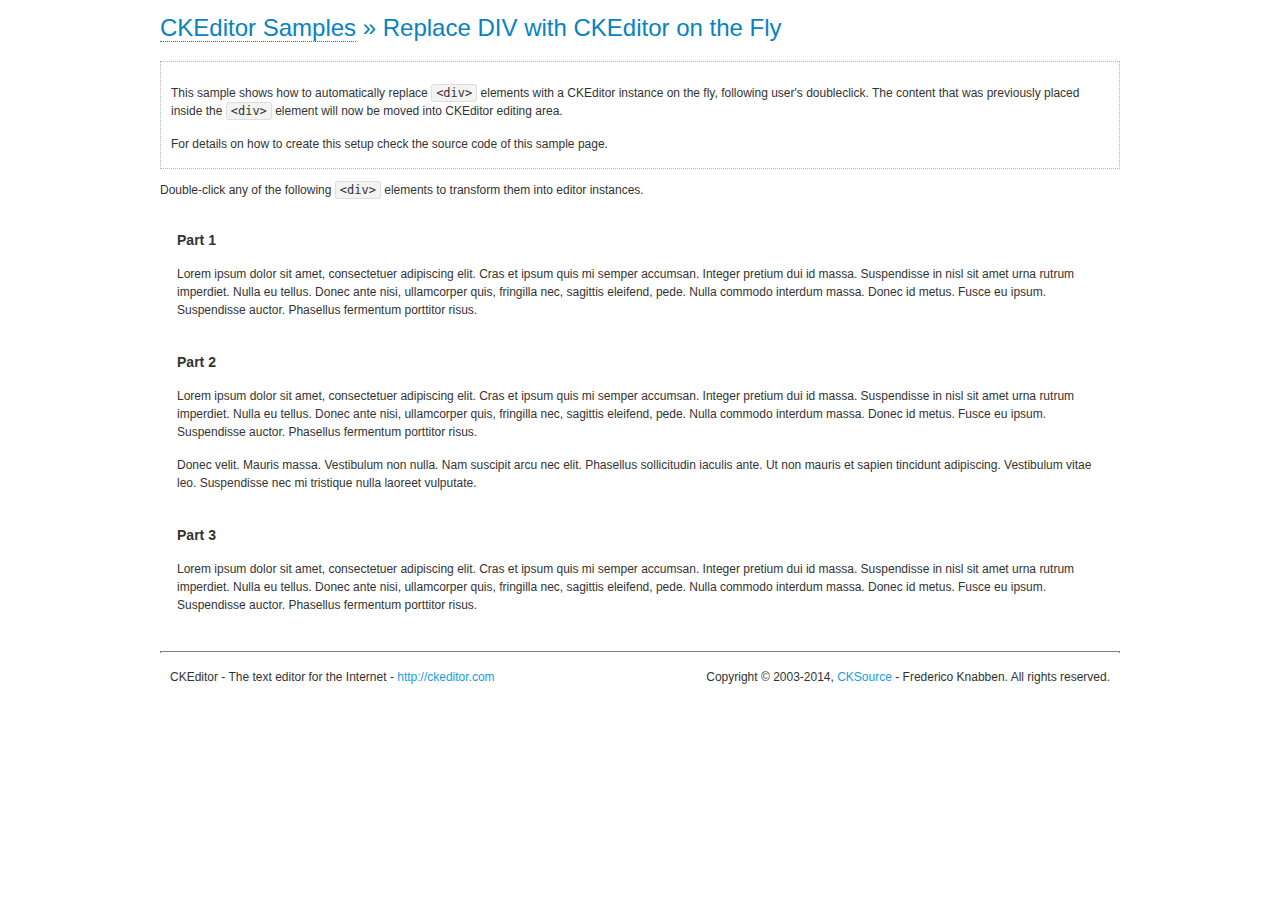
<file: WebRoot/js/plugin/ckeditor/samples/divreplace.html>
<!DOCTYPE html>
<!--
Copyright (c) 2003-2014, CKSource - Frederico Knabben. All rights reserved.
For licensing, see LICENSE.md or http://ckeditor.com/license
-->
<html>
<head>
	<meta charset="utf-8">
	<title>Replace DIV &mdash; CKEditor Sample</title>
	<script src="../ckeditor.js"></script>
	<link href="sample.css" rel="stylesheet">
	<style>

		div.editable
		{
			border: solid 2px transparent;
			padding-left: 15px;
			padding-right: 15px;
		}

		div.editable:hover
		{
			border-color: black;
		}

	</style>
	<script>

		// Uncomment the following code to test the "Timeout Loading Method".
		// CKEDITOR.loadFullCoreTimeout = 5;

		window.onload = function() {
			// Listen to the double click event.
			if ( window.addEventListener )
				document.body.addEventListener( 'dblclick', onDoubleClick, false );
			else if ( window.attachEvent )
				document.body.attachEvent( 'ondblclick', onDoubleClick );

		};

		function onDoubleClick( ev ) {
			// Get the element which fired the event. This is not necessarily the
			// element to which the event has been attached.
			var element = ev.target || ev.srcElement;

			// Find out the div that holds this element.
			var name;

			do {
				element = element.parentNode;
			}
			while ( element && ( name = element.nodeName.toLowerCase() ) &&
				( name != 'div' || element.className.indexOf( 'editable' ) == -1 ) && name != 'body' );

			if ( name == 'div' && element.className.indexOf( 'editable' ) != -1 )
				replaceDiv( element );
		}

		var editor;

		function replaceDiv( div ) {
			if ( editor )
				editor.destroy();

			editor = CKEDITOR.replace( div );
		}

	</script>
</head>
<body>
	<h1 class="samples">
		<a href="index.html">CKEditor Samples</a> &raquo; Replace DIV with CKEditor on the Fly
	</h1>
	<div class="description">
		<p>
			This sample shows how to automatically replace <code>&lt;div&gt;</code> elements
			with a CKEditor instance on the fly, following user's doubleclick. The content
			that was previously placed inside the <code>&lt;div&gt;</code> element will now
			be moved into CKEditor editing area.
		</p>
		<p>
			For details on how to create this setup check the source code of this sample page.
		</p>
	</div>
	<p>
		Double-click any of the following <code>&lt;div&gt;</code> elements to transform them into
		editor instances.
	</p>
	<div class="editable">
		<h3>
			Part 1
		</h3>
		<p>
			Lorem ipsum dolor sit amet, consectetuer adipiscing elit. Cras et ipsum quis mi
			semper accumsan. Integer pretium dui id massa. Suspendisse in nisl sit amet urna
			rutrum imperdiet. Nulla eu tellus. Donec ante nisi, ullamcorper quis, fringilla
			nec, sagittis eleifend, pede. Nulla commodo interdum massa. Donec id metus. Fusce
			eu ipsum. Suspendisse auctor. Phasellus fermentum porttitor risus.
		</p>
	</div>
	<div class="editable">
		<h3>
			Part 2
		</h3>
		<p>
			Lorem ipsum dolor sit amet, consectetuer adipiscing elit. Cras et ipsum quis mi
			semper accumsan. Integer pretium dui id massa. Suspendisse in nisl sit amet urna
			rutrum imperdiet. Nulla eu tellus. Donec ante nisi, ullamcorper quis, fringilla
			nec, sagittis eleifend, pede. Nulla commodo interdum massa. Donec id metus. Fusce
			eu ipsum. Suspendisse auctor. Phasellus fermentum porttitor risus.
		</p>
		<p>
			Donec velit. Mauris massa. Vestibulum non nulla. Nam suscipit arcu nec elit. Phasellus
			sollicitudin iaculis ante. Ut non mauris et sapien tincidunt adipiscing. Vestibulum
			vitae leo. Suspendisse nec mi tristique nulla laoreet vulputate.
		</p>
	</div>
	<div class="editable">
		<h3>
			Part 3
		</h3>
		<p>
			Lorem ipsum dolor sit amet, consectetuer adipiscing elit. Cras et ipsum quis mi
			semper accumsan. Integer pretium dui id massa. Suspendisse in nisl sit amet urna
			rutrum imperdiet. Nulla eu tellus. Donec ante nisi, ullamcorper quis, fringilla
			nec, sagittis eleifend, pede. Nulla commodo interdum massa. Donec id metus. Fusce
			eu ipsum. Suspendisse auctor. Phasellus fermentum porttitor risus.
		</p>
	</div>
	<div id="footer">
		<hr>
		<p>
			CKEditor - The text editor for the Internet - <a class="samples" href="http://ckeditor.com/">http://ckeditor.com</a>
		</p>
		<p id="copy">
			Copyright &copy; 2003-2014, <a class="samples" href="http://cksource.com/">CKSource</a> - Frederico
			Knabben. All rights reserved.
		</p>
	</div>
</body>
</html>
</file>
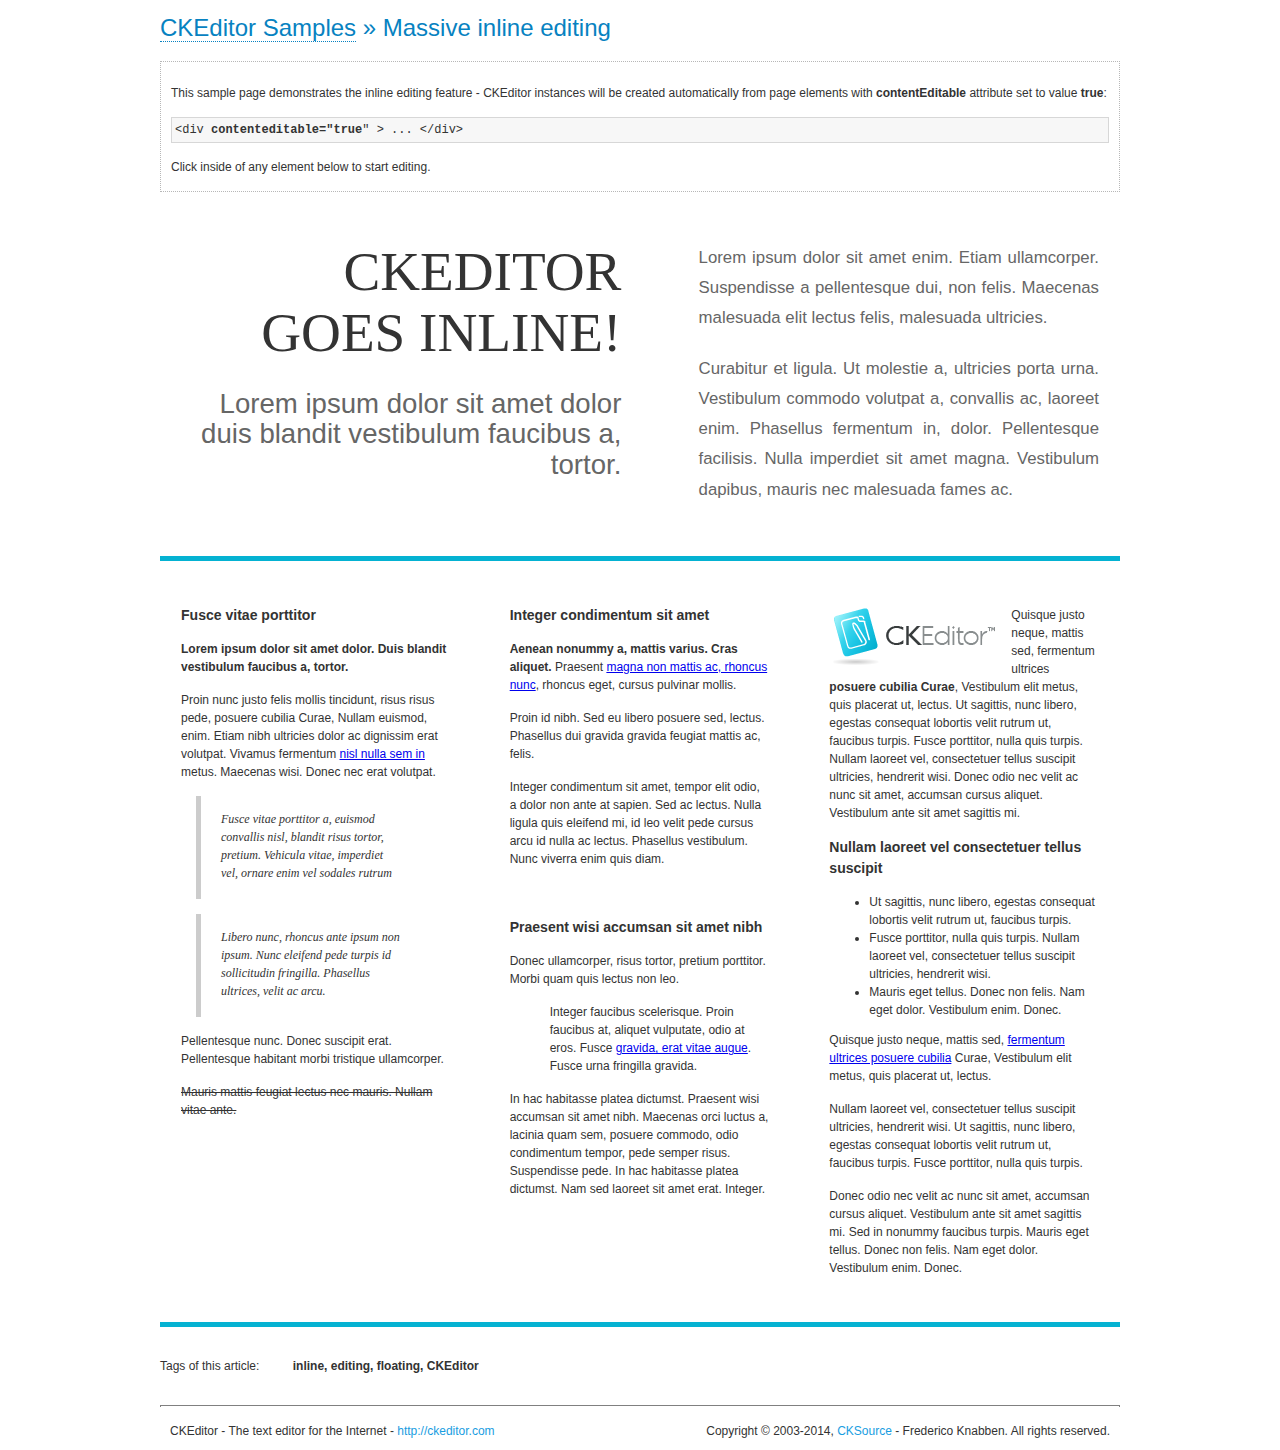
<file: WebRoot/js/plugin/ckeditor/samples/inlineall.html>
<!DOCTYPE html>
<!--
Copyright (c) 2003-2014, CKSource - Frederico Knabben. All rights reserved.
For licensing, see LICENSE.md or http://ckeditor.com/license
-->
<html>
<head>
	<meta charset="utf-8">
	<title>Massive inline editing &mdash; CKEditor Sample</title>
	<script src="../ckeditor.js"></script>
	<script>

		// This code is generally not necessary, but it is here to demonstrate
		// how to customize specific editor instances on the fly. This fits well
		// this demo because we have editable elements (like headers) that
		// require less features.

		// The "instanceCreated" event is fired for every editor instance created.
		CKEDITOR.on( 'instanceCreated', function( event ) {
			var editor = event.editor,
				element = editor.element;

			// Customize editors for headers and tag list.
			// These editors don't need features like smileys, templates, iframes etc.
			if ( element.is( 'h1', 'h2', 'h3' ) || element.getAttribute( 'id' ) == 'taglist' ) {
				// Customize the editor configurations on "configLoaded" event,
				// which is fired after the configuration file loading and
				// execution. This makes it possible to change the
				// configurations before the editor initialization takes place.
				editor.on( 'configLoaded', function() {

					// Remove unnecessary plugins to make the editor simpler.
					editor.config.removePlugins = 'colorbutton,find,flash,font,' +
						'forms,iframe,image,newpage,removeformat,' +
						'smiley,specialchar,stylescombo,templates';

					// Rearrange the layout of the toolbar.
					editor.config.toolbarGroups = [
						{ name: 'editing',		groups: [ 'basicstyles', 'links' ] },
						{ name: 'undo' },
						{ name: 'clipboard',	groups: [ 'selection', 'clipboard' ] },
						{ name: 'about' }
					];
				});
			}
		});

	</script>
	<link href="sample.css" rel="stylesheet">
	<style>

		/* The following styles are just to make the page look nice. */

		/* Workaround to show Arial Black in Firefox. */
		@font-face
		{
			font-family: 'arial-black';
			src: local('Arial Black');
		}

		*[contenteditable="true"]
		{
			padding: 10px;
		}

		#container
		{
			width: 960px;
			margin: 30px auto 0;
		}

		#header
		{
			overflow: hidden;
			padding: 0 0 30px;
			border-bottom: 5px solid #05B2D2;
			position: relative;
		}

		#headerLeft,
		#headerRight
		{
			width: 49%;
			overflow: hidden;
		}

		#headerLeft
		{
			float: left;
			padding: 10px 1px 1px;
		}

		#headerLeft h2,
		#headerLeft h3
		{
			text-align: right;
			margin: 0;
			overflow: hidden;
			font-weight: normal;
		}

		#headerLeft h2
		{
			font-family: "Arial Black",arial-black;
			font-size: 4.6em;
			line-height: 1.1;
			text-transform: uppercase;
		}

		#headerLeft h3
		{
			font-size: 2.3em;
			line-height: 1.1;
			margin: .2em 0 0;
			color: #666;
		}

		#headerRight
		{
			float: right;
			padding: 1px;
		}

		#headerRight p
		{
			line-height: 1.8;
			text-align: justify;
			margin: 0;
		}

		#headerRight p + p
		{
			margin-top: 20px;
		}

		#headerRight > div
		{
			padding: 20px;
			margin: 0 0 0 30px;
			font-size: 1.4em;
			color: #666;
		}

		#columns
		{
			color: #333;
			overflow: hidden;
			padding: 20px 0;
		}

		#columns > div
		{
			float: left;
			width: 33.3%;
		}

		#columns #column1 > div
		{
			margin-left: 1px;
		}

		#columns #column3 > div
		{
			margin-right: 1px;
		}

		#columns > div > div
		{
			margin: 0px 10px;
			padding: 10px 20px;
		}

		#columns blockquote
		{
			margin-left: 15px;
		}

		#tagLine
		{
			border-top: 5px solid #05B2D2;
			padding-top: 20px;
		}

		#taglist {
			display: inline-block;
			margin-left: 20px;
			font-weight: bold;
			margin: 0 0 0 20px;
		}

	</style>
</head>
<body>
<div>
	<h1 class="samples"><a href="index.html">CKEditor Samples</a> &raquo; Massive inline editing</h1>
	<div class="description">
		<p>This sample page demonstrates the inline editing feature - CKEditor instances will be created automatically from page elements with <strong>contentEditable</strong> attribute set to value <strong>true</strong>:</p>
		<pre class="samples">&lt;div <strong>contenteditable="true</strong>" &gt; ... &lt;/div&gt;</pre>
		<p>Click inside of any element below to start editing.</p>
	</div>
</div>
<div id="container">
	<div id="header">
		<div id="headerLeft">
			<h2 id="sampleTitle" contenteditable="true">
				CKEditor<br> Goes Inline!
			</h2>
			<h3 contenteditable="true">
				Lorem ipsum dolor sit amet dolor duis blandit vestibulum faucibus a, tortor.
			</h3>
		</div>
		<div id="headerRight">
			<div contenteditable="true">
				<p>
					Lorem ipsum dolor sit amet enim. Etiam ullamcorper. Suspendisse a pellentesque dui, non felis. Maecenas malesuada elit lectus felis, malesuada ultricies.
				</p>
				<p>
					Curabitur et ligula. Ut molestie a, ultricies porta urna. Vestibulum commodo volutpat a, convallis ac, laoreet enim. Phasellus fermentum in, dolor. Pellentesque facilisis. Nulla imperdiet sit amet magna. Vestibulum dapibus, mauris nec malesuada fames ac.
				</p>
			</div>
		</div>
	</div>
	<div id="columns">
		<div id="column1">
			<div contenteditable="true">
				<h3>
					Fusce vitae porttitor
				</h3>
				<p>
					<strong>
						Lorem ipsum dolor sit amet dolor. Duis blandit vestibulum faucibus a, tortor.
					</strong>
				</p>
				<p>
					Proin nunc justo felis mollis tincidunt, risus risus pede, posuere cubilia Curae, Nullam euismod, enim. Etiam nibh ultricies dolor ac dignissim erat volutpat. Vivamus fermentum <a href="http://ckeditor.com/">nisl nulla sem in</a> metus. Maecenas wisi. Donec nec erat volutpat.
				</p>
				<blockquote>
					<p>
						Fusce vitae porttitor a, euismod convallis nisl, blandit risus tortor, pretium.
						Vehicula vitae, imperdiet vel, ornare enim vel sodales rutrum
					</p>
				</blockquote>
				<blockquote>
					<p>
						Libero nunc, rhoncus ante ipsum non ipsum. Nunc eleifend pede turpis id sollicitudin fringilla. Phasellus ultrices, velit ac arcu.
					</p>
				</blockquote>
				<p>Pellentesque nunc. Donec suscipit erat. Pellentesque habitant morbi tristique ullamcorper.</p>
				<p><s>Mauris mattis feugiat lectus nec mauris. Nullam vitae ante.</s></p>
			</div>
		</div>
		<div id="column2">
			<div contenteditable="true">
				<h3>
					Integer condimentum sit amet
				</h3>
				<p>
					<strong>Aenean nonummy a, mattis varius. Cras aliquet.</strong>
					Praesent <a href="http://ckeditor.com/">magna non mattis ac, rhoncus nunc</a>, rhoncus eget, cursus pulvinar mollis.</p>
				<p>Proin id nibh. Sed eu libero posuere sed, lectus. Phasellus dui gravida gravida feugiat mattis ac, felis.</p>
				<p>Integer condimentum sit amet, tempor elit odio, a dolor non ante at sapien. Sed ac lectus. Nulla ligula quis eleifend mi, id leo velit pede cursus arcu id nulla ac lectus. Phasellus vestibulum. Nunc viverra enim quis diam.</p>
			</div>
			<div contenteditable="true">
				<h3>
					Praesent wisi accumsan sit amet nibh
				</h3>
				<p>Donec ullamcorper, risus tortor, pretium porttitor. Morbi quam quis lectus non leo.</p>
				<p style="margin-left: 40px; ">Integer faucibus scelerisque. Proin faucibus at, aliquet vulputate, odio at eros. Fusce <a href="http://ckeditor.com/">gravida, erat vitae augue</a>. Fusce urna fringilla gravida.</p>
				<p>In hac habitasse platea dictumst. Praesent wisi accumsan sit amet nibh. Maecenas orci luctus a, lacinia quam sem, posuere commodo, odio condimentum tempor, pede semper risus. Suspendisse pede. In hac habitasse platea dictumst. Nam sed laoreet sit amet erat. Integer.</p>
			</div>
		</div>
		<div id="column3">
			<div contenteditable="true">
				<p>
					<img src="assets/inlineall/logo.png" alt="CKEditor logo" style="float:left">
				</p>
				<p>Quisque justo neque, mattis sed, fermentum ultrices <strong>posuere cubilia Curae</strong>, Vestibulum elit metus, quis placerat ut, lectus. Ut sagittis, nunc libero, egestas consequat lobortis velit rutrum ut, faucibus turpis. Fusce porttitor, nulla quis turpis. Nullam laoreet vel, consectetuer tellus suscipit ultricies, hendrerit wisi. Donec odio nec velit ac nunc sit amet, accumsan cursus aliquet. Vestibulum ante sit amet sagittis mi.</p>
				<h3>
					Nullam laoreet vel consectetuer tellus suscipit
				</h3>
				<ul>
					<li>Ut sagittis, nunc libero, egestas consequat lobortis velit rutrum ut, faucibus turpis.</li>
					<li>Fusce porttitor, nulla quis turpis. Nullam laoreet vel, consectetuer tellus suscipit ultricies, hendrerit wisi.</li>
					<li>Mauris eget tellus. Donec non felis. Nam eget dolor. Vestibulum enim. Donec.</li>
				</ul>
				<p>Quisque justo neque, mattis sed, <a href="http://ckeditor.com/">fermentum ultrices posuere cubilia</a> Curae, Vestibulum elit metus, quis placerat ut, lectus.</p>
				<p>Nullam laoreet vel, consectetuer tellus suscipit ultricies, hendrerit wisi. Ut sagittis, nunc libero, egestas consequat lobortis velit rutrum ut, faucibus turpis. Fusce porttitor, nulla quis turpis.</p>
				<p>Donec odio nec velit ac nunc sit amet, accumsan cursus aliquet. Vestibulum ante sit amet sagittis mi. Sed in nonummy faucibus turpis. Mauris eget tellus. Donec non felis. Nam eget dolor. Vestibulum enim. Donec.</p>
			</div>
		</div>
	</div>
	<div id="tagLine">
		Tags of this article:
		<p id="taglist" contenteditable="true">
			inline, editing, floating, CKEditor
		</p>
	</div>
</div>
<div id="footer">
	<hr>
	<p>
		CKEditor - The text editor for the Internet - <a class="samples" href="http://ckeditor.com/">
			http://ckeditor.com</a>
	</p>
	<p id="copy">
		Copyright &copy; 2003-2014, <a class="samples" href="http://cksource.com/">CKSource</a>
		- Frederico Knabben. All rights reserved.
	</p>
</div>
</body>
</html>
</file>
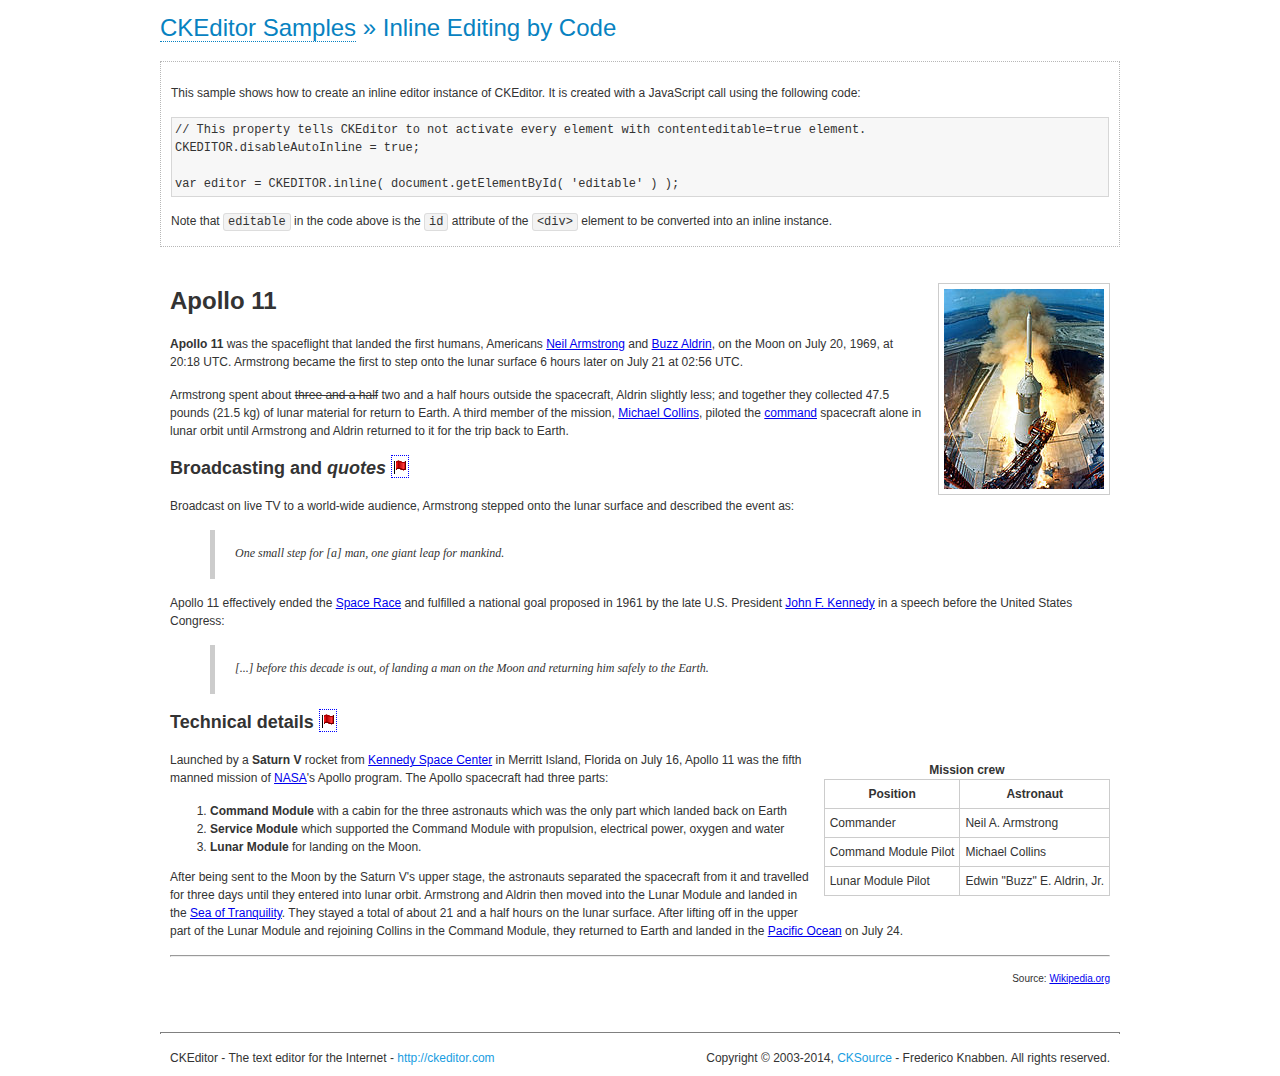
<file: WebRoot/js/plugin/ckeditor/samples/inlinebycode.html>
<!DOCTYPE html>
<!--
Copyright (c) 2003-2014, CKSource - Frederico Knabben. All rights reserved.
For licensing, see LICENSE.md or http://ckeditor.com/license
-->
<html>
<head>
	<meta charset="utf-8">
	<title>Inline Editing by Code &mdash; CKEditor Sample</title>
	<script src="../ckeditor.js"></script>
	<link href="sample.css" rel="stylesheet">
	<style>

		#editable
		{
			padding: 10px;
			float: left;
		}

	</style>
</head>
<body>
	<h1 class="samples">
		<a href="index.html">CKEditor Samples</a> &raquo; Inline Editing by Code
	</h1>
	<div class="description">
		<p>
			This sample shows how to create an inline editor instance of CKEditor. It is created
			with a JavaScript call using the following code:
		</p>
<pre class="samples">
// This property tells CKEditor to not activate every element with contenteditable=true element.
CKEDITOR.disableAutoInline = true;

var editor = CKEDITOR.inline( document.getElementById( 'editable' ) );
</pre>
		<p>
			Note that <code>editable</code> in the code above is the <code>id</code>
			attribute of the <code>&lt;div&gt;</code> element to be converted into an inline instance.
		</p>
	</div>
	<div id="editable" contenteditable="true">
		<h1><img alt="Saturn V carrying Apollo 11" class="right" src="assets/sample.jpg" /> Apollo 11</h1>

		<p><b>Apollo 11</b> was the spaceflight that landed the first humans, Americans <a href="http://en.wikipedia.org/wiki/Neil_Armstrong" title="Neil Armstrong">Neil Armstrong</a> and <a href="http://en.wikipedia.org/wiki/Buzz_Aldrin" title="Buzz Aldrin">Buzz Aldrin</a>, on the Moon on July 20, 1969, at 20:18 UTC. Armstrong became the first to step onto the lunar surface 6 hours later on July 21 at 02:56 UTC.</p>

		<p>Armstrong spent about <s>three and a half</s> two and a half hours outside the spacecraft, Aldrin slightly less; and together they collected 47.5 pounds (21.5&nbsp;kg) of lunar material for return to Earth. A third member of the mission, <a href="http://en.wikipedia.org/wiki/Michael_Collins_(astronaut)" title="Michael Collins (astronaut)">Michael Collins</a>, piloted the <a href="http://en.wikipedia.org/wiki/Apollo_Command/Service_Module" title="Apollo Command/Service Module">command</a> spacecraft alone in lunar orbit until Armstrong and Aldrin returned to it for the trip back to Earth.</p>

		<h2>Broadcasting and <em>quotes</em> <a id="quotes" name="quotes"></a></h2>

		<p>Broadcast on live TV to a world-wide audience, Armstrong stepped onto the lunar surface and described the event as:</p>

		<blockquote>
			<p>One small step for [a] man, one giant leap for mankind.</p>
		</blockquote>

		<p>Apollo 11 effectively ended the <a href="http://en.wikipedia.org/wiki/Space_Race" title="Space Race">Space Race</a> and fulfilled a national goal proposed in 1961 by the late U.S. President <a href="http://en.wikipedia.org/wiki/John_F._Kennedy" title="John F. Kennedy">John F. Kennedy</a> in a speech before the United States Congress:</p>

		<blockquote>
			<p>[...] before this decade is out, of landing a man on the Moon and returning him safely to the Earth.</p>
		</blockquote>

		<h2>Technical details <a id="tech-details" name="tech-details"></a></h2>

		<table align="right" border="1" bordercolor="#ccc" cellpadding="5" cellspacing="0" style="border-collapse:collapse;margin:10px 0 10px 15px;">
			<caption><strong>Mission crew</strong></caption>
			<thead>
			<tr>
				<th scope="col">Position</th>
				<th scope="col">Astronaut</th>
			</tr>
			</thead>
			<tbody>
			<tr>
				<td>Commander</td>
				<td>Neil A. Armstrong</td>
			</tr>
			<tr>
				<td>Command Module Pilot</td>
				<td>Michael Collins</td>
			</tr>
			<tr>
				<td>Lunar Module Pilot</td>
				<td>Edwin &quot;Buzz&quot; E. Aldrin, Jr.</td>
			</tr>
			</tbody>
		</table>

		<p>Launched by a <strong>Saturn V</strong> rocket from <a href="http://en.wikipedia.org/wiki/Kennedy_Space_Center" title="Kennedy Space Center">Kennedy Space Center</a> in Merritt Island, Florida on July 16, Apollo 11 was the fifth manned mission of <a href="http://en.wikipedia.org/wiki/NASA" title="NASA">NASA</a>&#39;s Apollo program. The Apollo spacecraft had three parts:</p>

		<ol>
			<li><strong>Command Module</strong> with a cabin for the three astronauts which was the only part which landed back on Earth</li>
			<li><strong>Service Module</strong> which supported the Command Module with propulsion, electrical power, oxygen and water</li>
			<li><strong>Lunar Module</strong> for landing on the Moon.</li>
		</ol>

		<p>After being sent to the Moon by the Saturn V&#39;s upper stage, the astronauts separated the spacecraft from it and travelled for three days until they entered into lunar orbit. Armstrong and Aldrin then moved into the Lunar Module and landed in the <a href="http://en.wikipedia.org/wiki/Mare_Tranquillitatis" title="Mare Tranquillitatis">Sea of Tranquility</a>. They stayed a total of about 21 and a half hours on the lunar surface. After lifting off in the upper part of the Lunar Module and rejoining Collins in the Command Module, they returned to Earth and landed in the <a href="http://en.wikipedia.org/wiki/Pacific_Ocean" title="Pacific Ocean">Pacific Ocean</a> on July 24.</p>

		<hr />
		<p style="text-align: right;"><small>Source: <a href="http://en.wikipedia.org/wiki/Apollo_11">Wikipedia.org</a></small></p>
	</div>

	<script>
		// We need to turn off the automatic editor creation first.
		CKEDITOR.disableAutoInline = true;

		var editor = CKEDITOR.inline( 'editable' );
	</script>
	<div id="footer">
		<hr>
		<p contenteditable="true">
			CKEditor - The text editor for the Internet - <a class="samples" href="http://ckeditor.com/">
				http://ckeditor.com</a>
		</p>
		<p id="copy">
			Copyright &copy; 2003-2014, <a class="samples" href="http://cksource.com/">CKSource</a>
			- Frederico Knabben. All rights reserved.
		</p>
	</div>
</body>
</html>
</file>
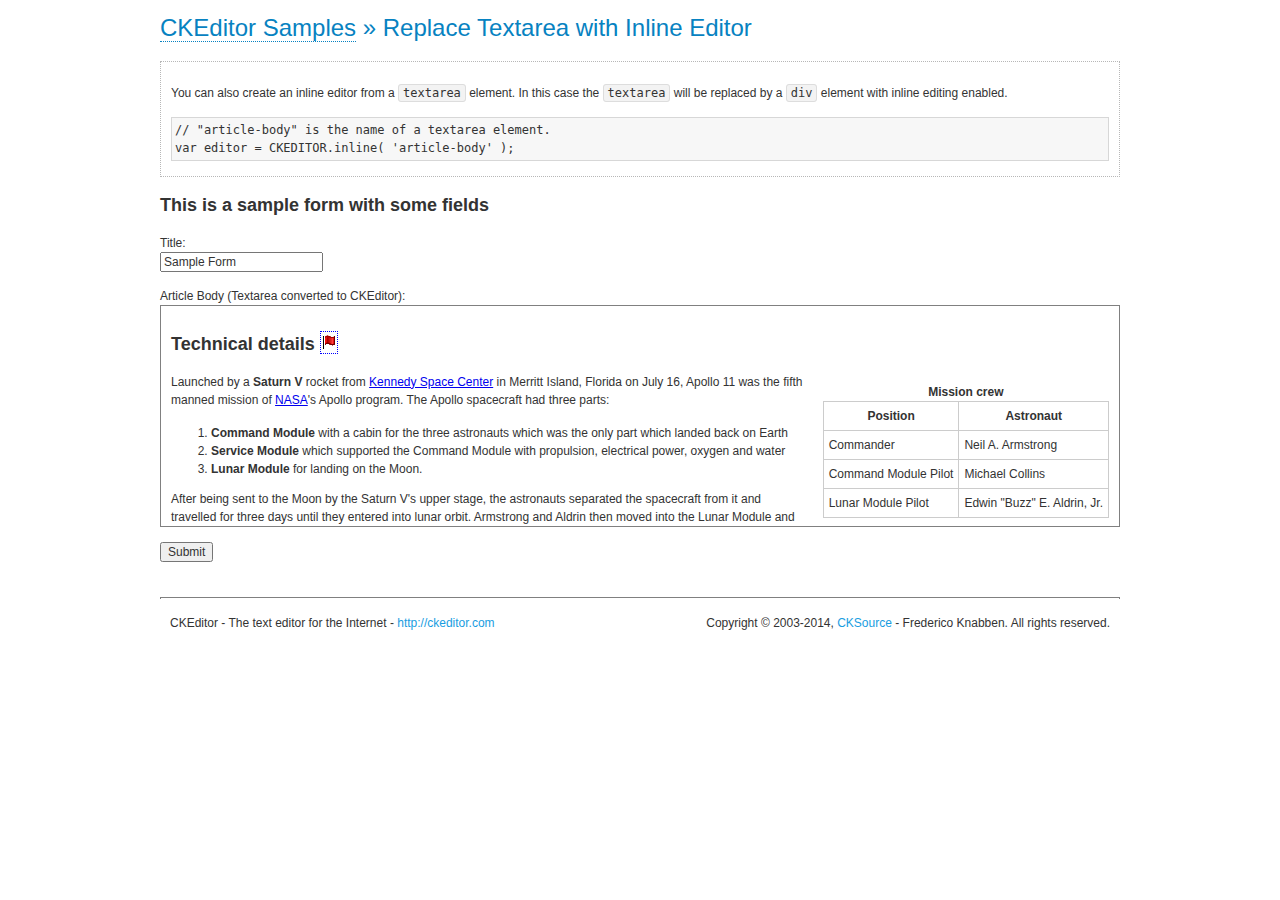
<file: WebRoot/js/plugin/ckeditor/samples/inlinetextarea.html>
<!DOCTYPE html>
<!--
Copyright (c) 2003-2014, CKSource - Frederico Knabben. All rights reserved.
For licensing, see LICENSE.md or http://ckeditor.com/license
-->
<html>
<head>
	<meta charset="utf-8">
	<title>Replace Textarea with Inline Editor &mdash; CKEditor Sample</title>
	<script src="../ckeditor.js"></script>
	<link href="sample.css" rel="stylesheet">
	<style>

		/* Style the CKEditor element to look like a textfield */
		.cke_textarea_inline
		{
			padding: 10px;
			height: 200px;
			overflow: auto;

			border: 1px solid gray;
			-webkit-appearance: textfield;
		}

	</style>
</head>
<body>
	<h1 class="samples">
		<a href="index.html">CKEditor Samples</a> &raquo; Replace Textarea with Inline Editor
	</h1>
	<div class="description">
		<p>
			You can also create an inline editor from a <code>textarea</code>
			element. In this case the <code>textarea</code> will be replaced
			by a <code>div</code> element with inline editing enabled.
		</p>
<pre class="samples">
// "article-body" is the name of a textarea element.
var editor = CKEDITOR.inline( 'article-body' );
</pre>
	</div>
	<form action="sample_posteddata.php" method="post">
		<h2>This is a sample form with some fields</h2>
		<p>
			Title:<br>
			<input type="text" name="title" value="Sample Form"></p>
		<p>
			Article Body (Textarea converted to CKEditor):<br>
			<textarea name="article-body" style="height: 200px">
				&lt;h2&gt;Technical details &lt;a id="tech-details" name="tech-details"&gt;&lt;/a&gt;&lt;/h2&gt;

				&lt;table align="right" border="1" bordercolor="#ccc" cellpadding="5" cellspacing="0" style="border-collapse:collapse;margin:10px 0 10px 15px;"&gt;
					&lt;caption&gt;&lt;strong&gt;Mission crew&lt;/strong&gt;&lt;/caption&gt;
					&lt;thead&gt;
					&lt;tr&gt;
						&lt;th scope="col"&gt;Position&lt;/th&gt;
						&lt;th scope="col"&gt;Astronaut&lt;/th&gt;
					&lt;/tr&gt;
					&lt;/thead&gt;
					&lt;tbody&gt;
					&lt;tr&gt;
						&lt;td&gt;Commander&lt;/td&gt;
						&lt;td&gt;Neil A. Armstrong&lt;/td&gt;
					&lt;/tr&gt;
					&lt;tr&gt;
						&lt;td&gt;Command Module Pilot&lt;/td&gt;
						&lt;td&gt;Michael Collins&lt;/td&gt;
					&lt;/tr&gt;
					&lt;tr&gt;
						&lt;td&gt;Lunar Module Pilot&lt;/td&gt;
						&lt;td&gt;Edwin &quot;Buzz&quot; E. Aldrin, Jr.&lt;/td&gt;
					&lt;/tr&gt;
					&lt;/tbody&gt;
				&lt;/table&gt;

				&lt;p&gt;Launched by a &lt;strong&gt;Saturn V&lt;/strong&gt; rocket from &lt;a href="http://en.wikipedia.org/wiki/Kennedy_Space_Center" title="Kennedy Space Center"&gt;Kennedy Space Center&lt;/a&gt; in Merritt Island, Florida on July 16, Apollo 11 was the fifth manned mission of &lt;a href="http://en.wikipedia.org/wiki/NASA" title="NASA"&gt;NASA&lt;/a&gt;&#39;s Apollo program. The Apollo spacecraft had three parts:&lt;/p&gt;

				&lt;ol&gt;
					&lt;li&gt;&lt;strong&gt;Command Module&lt;/strong&gt; with a cabin for the three astronauts which was the only part which landed back on Earth&lt;/li&gt;
					&lt;li&gt;&lt;strong&gt;Service Module&lt;/strong&gt; which supported the Command Module with propulsion, electrical power, oxygen and water&lt;/li&gt;
					&lt;li&gt;&lt;strong&gt;Lunar Module&lt;/strong&gt; for landing on the Moon.&lt;/li&gt;
				&lt;/ol&gt;

				&lt;p&gt;After being sent to the Moon by the Saturn V&#39;s upper stage, the astronauts separated the spacecraft from it and travelled for three days until they entered into lunar orbit. Armstrong and Aldrin then moved into the Lunar Module and landed in the &lt;a href="http://en.wikipedia.org/wiki/Mare_Tranquillitatis" title="Mare Tranquillitatis"&gt;Sea of Tranquility&lt;/a&gt;. They stayed a total of about 21 and a half hours on the lunar surface. After lifting off in the upper part of the Lunar Module and rejoining Collins in the Command Module, they returned to Earth and landed in the &lt;a href="http://en.wikipedia.org/wiki/Pacific_Ocean" title="Pacific Ocean"&gt;Pacific Ocean&lt;/a&gt; on July 24.&lt;/p&gt;

				&lt;hr /&gt;
				&lt;p style="text-align: right;"&gt;&lt;small&gt;Source: &lt;a href="http://en.wikipedia.org/wiki/Apollo_11"&gt;Wikipedia.org&lt;/a&gt;&lt;/small&gt;&lt;/p&gt;
			</textarea>
		</p>
		<p>
			<input type="submit" value="Submit">
		</p>
	</form>

	<script>
		CKEDITOR.inline( 'article-body' );
	</script>
	<div id="footer">
		<hr>
		<p>
			CKEditor - The text editor for the Internet - <a class="samples" href="http://ckeditor.com/">
				http://ckeditor.com</a>
		</p>
		<p id="copy">
			Copyright &copy; 2003-2014, <a class="samples" href="http://cksource.com/">CKSource</a>
			- Frederico Knabben. All rights reserved.
		</p>
	</div>
</body>
</html>
</file>
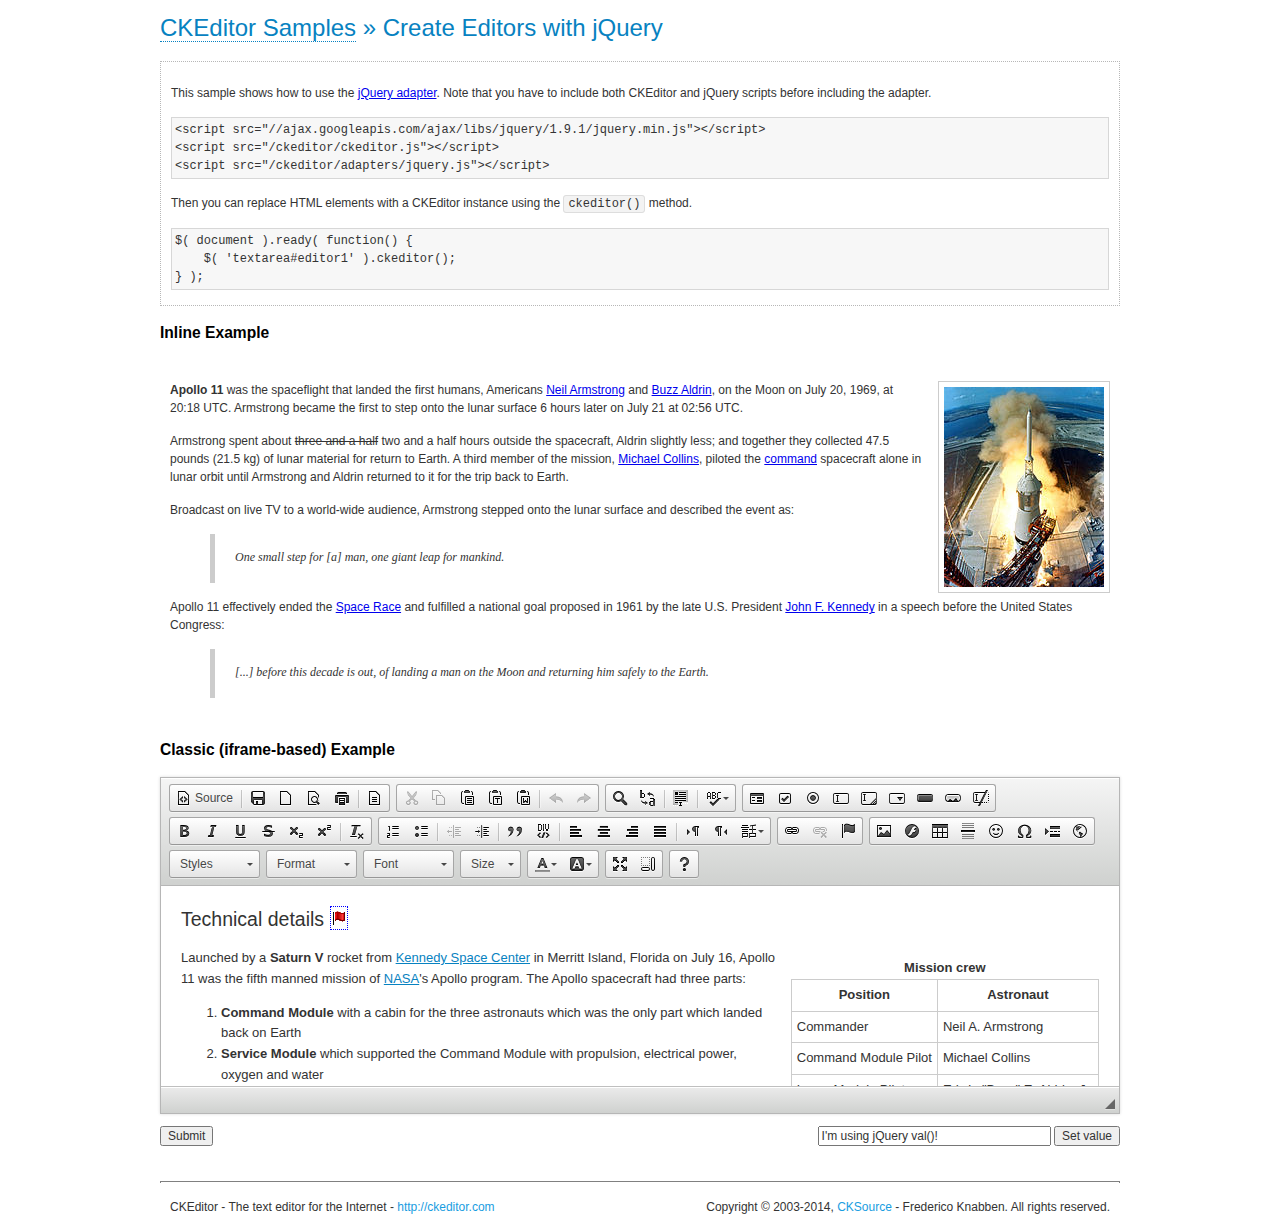
<file: WebRoot/js/plugin/ckeditor/samples/jquery.html>
<!DOCTYPE html>
<!--
Copyright (c) 2003-2014, CKSource - Frederico Knabben. All rights reserved.
For licensing, see LICENSE.md or http://ckeditor.com/license
-->
<html>
<head>
	<meta charset="utf-8">
	<title>jQuery Adapter &mdash; CKEditor Sample</title>
	<script src="http://code.jquery.com/jquery-1.11.0.min.js"></script>
	<script src="../ckeditor.js"></script>
	<script src="../adapters/jquery.js"></script>
	<link href="sample.css" rel="stylesheet">
	<style>

		#editable
		{
			padding: 10px;
			float: left;
		}

	</style>
	<script>

		CKEDITOR.disableAutoInline = true;

		$( document ).ready( function() {
			$( '#editor1' ).ckeditor(); // Use CKEDITOR.replace() if element is <textarea>.
			$( '#editable' ).ckeditor(); // Use CKEDITOR.inline().
		} );

		function setValue() {
			$( '#editor1' ).val( $( 'input#val' ).val() );
		}

	</script>
</head>
<body>
	<h1 class="samples">
		<a href="index.html" id="a-test">CKEditor Samples</a> &raquo; Create Editors with jQuery
	</h1>
	<form action="sample_posteddata.php" method="post">
		<div class="description">
			<p>
				This sample shows how to use the <a href="http://docs.ckeditor.com/#!/guide/dev_jquery">jQuery adapter</a>.
				Note that you have to include both CKEditor and jQuery scripts before including the adapter.
			</p>

<pre class="samples">
&lt;script src="//ajax.googleapis.com/ajax/libs/jquery/1.9.1/jquery.min.js"&gt;&lt;/script&gt;
&lt;script src="/ckeditor/ckeditor.js"&gt;&lt;/script&gt;
&lt;script src="/ckeditor/adapters/jquery.js"&gt;&lt;/script&gt;
</pre>

			<p>Then you can replace HTML elements with a CKEditor instance using the <code>ckeditor()</code> method.</p>

<pre class="samples">
$( document ).ready( function() {
	$( 'textarea#editor1' ).ckeditor();
} );
</pre>
		</div>

		<h2 class="samples">Inline Example</h2>

		<div id="editable" contenteditable="true">
			<p><img alt="Saturn V carrying Apollo 11" class="right" src="assets/sample.jpg"/><b>Apollo 11</b> was the spaceflight that landed the first humans, Americans <a href="http://en.wikipedia.org/wiki/Neil_Armstrong" title="Neil Armstrong">Neil Armstrong</a> and <a href="http://en.wikipedia.org/wiki/Buzz_Aldrin" title="Buzz Aldrin">Buzz Aldrin</a>, on the Moon on July 20, 1969, at 20:18 UTC. Armstrong became the first to step onto the lunar surface 6 hours later on July 21 at 02:56 UTC.</p>
			<p>Armstrong spent about <s>three and a half</s> two and a half hours outside the spacecraft, Aldrin slightly less; and together they collected 47.5 pounds (21.5&nbsp;kg) of lunar material for return to Earth. A third member of the mission, <a href="http://en.wikipedia.org/wiki/Michael_Collins_(astronaut)" title="Michael Collins (astronaut)">Michael Collins</a>, piloted the <a href="http://en.wikipedia.org/wiki/Apollo_Command/Service_Module" title="Apollo Command/Service Module">command</a> spacecraft alone in lunar orbit until Armstrong and Aldrin returned to it for the trip back to Earth.
			<p>Broadcast on live TV to a world-wide audience, Armstrong stepped onto the lunar surface and described the event as:</p>
			<blockquote><p>One small step for [a] man, one giant leap for mankind.</p></blockquote> <p>Apollo 11 effectively ended the <a href="http://en.wikipedia.org/wiki/Space_Race" title="Space Race">Space Race</a> and fulfilled a national goal proposed in 1961 by the late U.S. President <a href="http://en.wikipedia.org/wiki/John_F._Kennedy" title="John F. Kennedy">John F. Kennedy</a> in a speech before the United States Congress:</p> <blockquote><p>[...] before this decade is out, of landing a man on the Moon and returning him safely to the Earth.</p></blockquote>
		</div>

		<br style="clear: both">

		<h2 class="samples">Classic (iframe-based) Example</h2>

		<textarea cols="80" id="editor1" name="editor1" rows="10">
			&lt;h2&gt;Technical details &lt;a id=&quot;tech-details&quot; name=&quot;tech-details&quot;&gt;&lt;/a&gt;&lt;/h2&gt; &lt;table align=&quot;right&quot; border=&quot;1&quot; bordercolor=&quot;#ccc&quot; cellpadding=&quot;5&quot; cellspacing=&quot;0&quot; style=&quot;border-collapse:collapse;margin:10px 0 10px 15px;&quot;&gt; &lt;caption&gt;&lt;strong&gt;Mission crew&lt;/strong&gt;&lt;/caption&gt; &lt;thead&gt; &lt;tr&gt; &lt;th scope=&quot;col&quot;&gt;Position&lt;/th&gt; &lt;th scope=&quot;col&quot;&gt;Astronaut&lt;/th&gt; &lt;/tr&gt; &lt;/thead&gt; &lt;tbody&gt; &lt;tr&gt; &lt;td&gt;Commander&lt;/td&gt; &lt;td&gt;Neil A. Armstrong&lt;/td&gt; &lt;/tr&gt; &lt;tr&gt; &lt;td&gt;Command Module Pilot&lt;/td&gt; &lt;td&gt;Michael Collins&lt;/td&gt; &lt;/tr&gt; &lt;tr&gt; &lt;td&gt;Lunar Module Pilot&lt;/td&gt; &lt;td&gt;Edwin &amp;quot;Buzz&amp;quot; E. Aldrin, Jr.&lt;/td&gt; &lt;/tr&gt; &lt;/tbody&gt; &lt;/table&gt; &lt;p&gt;Launched by a &lt;strong&gt;Saturn V&lt;/strong&gt; rocket from &lt;a href=&quot;http://en.wikipedia.org/wiki/Kennedy_Space_Center&quot; title=&quot;Kennedy Space Center&quot;&gt;Kennedy Space Center&lt;/a&gt; in Merritt Island, Florida on July 16, Apollo 11 was the fifth manned mission of &lt;a href=&quot;http://en.wikipedia.org/wiki/NASA&quot; title=&quot;NASA&quot;&gt;NASA&lt;/a&gt;&amp;#39;s Apollo program. The Apollo spacecraft had three parts:&lt;/p&gt; &lt;ol&gt; &lt;li&gt;&lt;strong&gt;Command Module&lt;/strong&gt; with a cabin for the three astronauts which was the only part which landed back on Earth&lt;/li&gt; &lt;li&gt;&lt;strong&gt;Service Module&lt;/strong&gt; which supported the Command Module with propulsion, electrical power, oxygen and water&lt;/li&gt; &lt;li&gt;&lt;strong&gt;Lunar Module&lt;/strong&gt; for landing on the Moon.&lt;/li&gt; &lt;/ol&gt; &lt;p&gt;After being sent to the Moon by the Saturn V&amp;#39;s upper stage, the astronauts separated the spacecraft from it and travelled for three days until they entered into lunar orbit. Armstrong and Aldrin then moved into the Lunar Module and landed in the &lt;a href=&quot;http://en.wikipedia.org/wiki/Mare_Tranquillitatis&quot; title=&quot;Mare Tranquillitatis&quot;&gt;Sea of Tranquility&lt;/a&gt;. They stayed a total of about 21 and a half hours on the lunar surface. After lifting off in the upper part of the Lunar Module and rejoining Collins in the Command Module, they returned to Earth and landed in the &lt;a href=&quot;http://en.wikipedia.org/wiki/Pacific_Ocean&quot; title=&quot;Pacific Ocean&quot;&gt;Pacific Ocean&lt;/a&gt; on July 24.&lt;/p&gt; &lt;hr/&gt; &lt;p style=&quot;text-align: right;&quot;&gt;&lt;small&gt;Source: &lt;a href=&quot;http://en.wikipedia.org/wiki/Apollo_11&quot;&gt;Wikipedia.org&lt;/a&gt;&lt;/small&gt;&lt;/p&gt;
		</textarea>

		<p style="overflow: hidden">
			<input style="float: left" type="submit" value="Submit">
			<span style="float: right">
				<input type="text" id="val" value="I'm using jQuery val()!" size="30">
				<input onclick="setValue();" type="button" value="Set value">
			</span>
		</p>
	</form>
	<div id="footer">
		<hr>
		<p>
			CKEditor - The text editor for the Internet - <a class="samples" href="http://ckeditor.com/">http://ckeditor.com</a>
		</p>
		<p id="copy">
			Copyright &copy; 2003-2014, <a class="samples" href="http://cksource.com/">CKSource</a> - Frederico
			Knabben. All rights reserved.
		</p>
	</div>
</body>
</html>
</file>
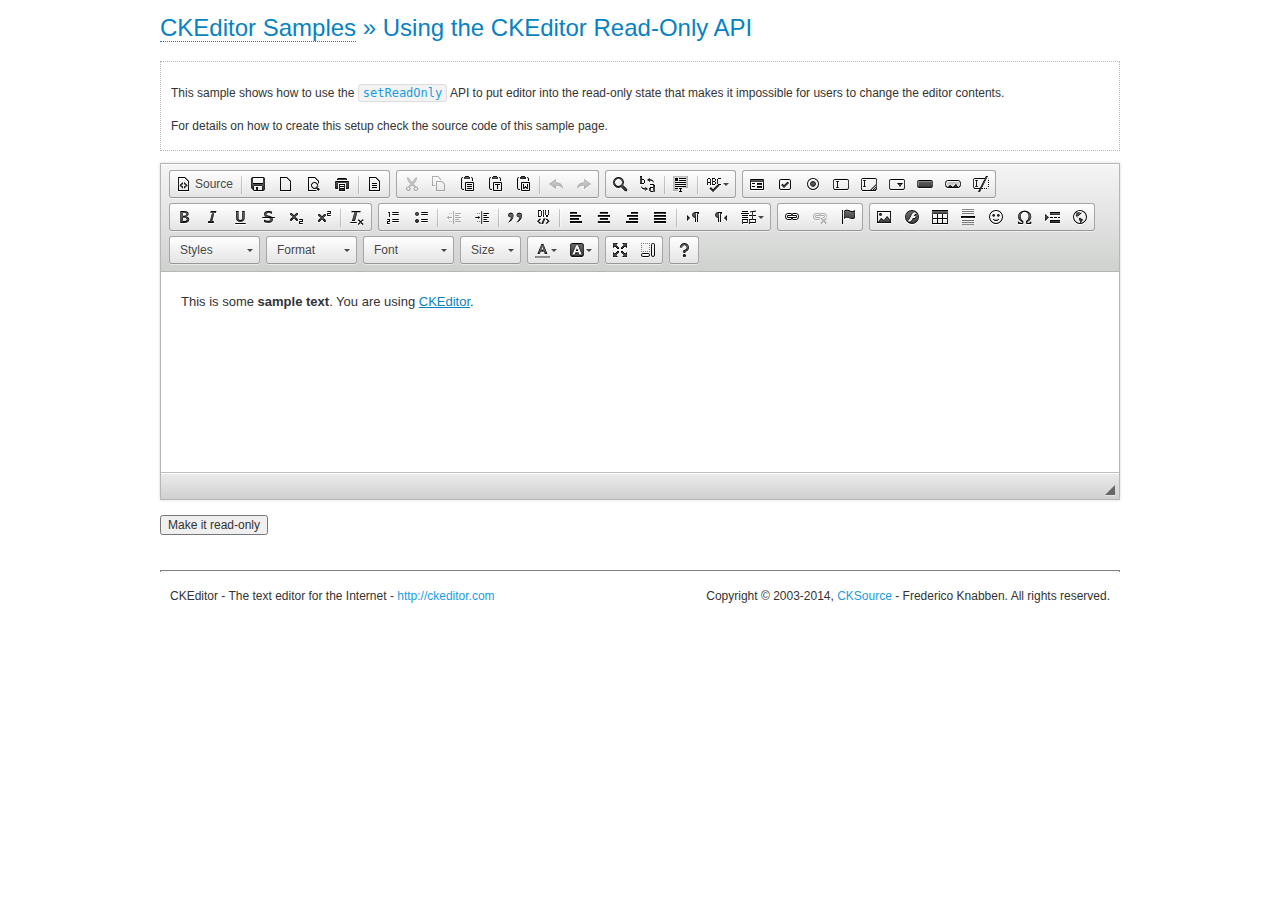
<file: WebRoot/js/plugin/ckeditor/samples/readonly.html>
<!DOCTYPE html>
<!--
Copyright (c) 2003-2014, CKSource - Frederico Knabben. All rights reserved.
For licensing, see LICENSE.md or http://ckeditor.com/license
-->
<html>
<head>
	<meta charset="utf-8">
	<title>Using the CKEditor Read-Only API &mdash; CKEditor Sample</title>
	<script src="../ckeditor.js"></script>
	<link rel="stylesheet" href="sample.css">
	<script>

		var editor;

		// The instanceReady event is fired, when an instance of CKEditor has finished
		// its initialization.
		CKEDITOR.on( 'instanceReady', function( ev ) {
			editor = ev.editor;

			// Show this "on" button.
			document.getElementById( 'readOnlyOn' ).style.display = '';

			// Event fired when the readOnly property changes.
			editor.on( 'readOnly', function() {
				document.getElementById( 'readOnlyOn' ).style.display = this.readOnly ? 'none' : '';
				document.getElementById( 'readOnlyOff' ).style.display = this.readOnly ? '' : 'none';
			});
		});

		function toggleReadOnly( isReadOnly ) {
			// Change the read-only state of the editor.
			// http://docs.ckeditor.com/#!/api/CKEDITOR.editor-method-setReadOnly
			editor.setReadOnly( isReadOnly );
		}

	</script>
</head>
<body>
	<h1 class="samples">
		<a href="index.html">CKEditor Samples</a> &raquo; Using the CKEditor Read-Only API
	</h1>
	<div class="description">
		<p>
			This sample shows how to use the
			<code><a class="samples" href="http://docs.ckeditor.com/#!/api/CKEDITOR.editor-method-setReadOnly">setReadOnly</a></code>
			API to put editor into the read-only state that makes it impossible for users to change the editor contents.
		</p>
		<p>
			For details on how to create this setup check the source code of this sample page.
		</p>
	</div>
	<form action="sample_posteddata.php" method="post">
		<p>
			<textarea class="ckeditor" id="editor1" name="editor1" cols="100" rows="10">&lt;p&gt;This is some &lt;strong&gt;sample text&lt;/strong&gt;. You are using &lt;a href="http://ckeditor.com/"&gt;CKEditor&lt;/a&gt;.&lt;/p&gt;</textarea>
		</p>
		<p>
			<input id="readOnlyOn" onclick="toggleReadOnly();" type="button" value="Make it read-only" style="display:none">
			<input id="readOnlyOff" onclick="toggleReadOnly( false );" type="button" value="Make it editable again" style="display:none">
		</p>
	</form>
	<div id="footer">
		<hr>
		<p>
			CKEditor - The text editor for the Internet - <a class="samples" href="http://ckeditor.com/">http://ckeditor.com</a>
		</p>
		<p id="copy">
			Copyright &copy; 2003-2014, <a class="samples" href="http://cksource.com/">CKSource</a> - Frederico
			Knabben. All rights reserved.
		</p>
	</div>
</body>
</html>
</file>
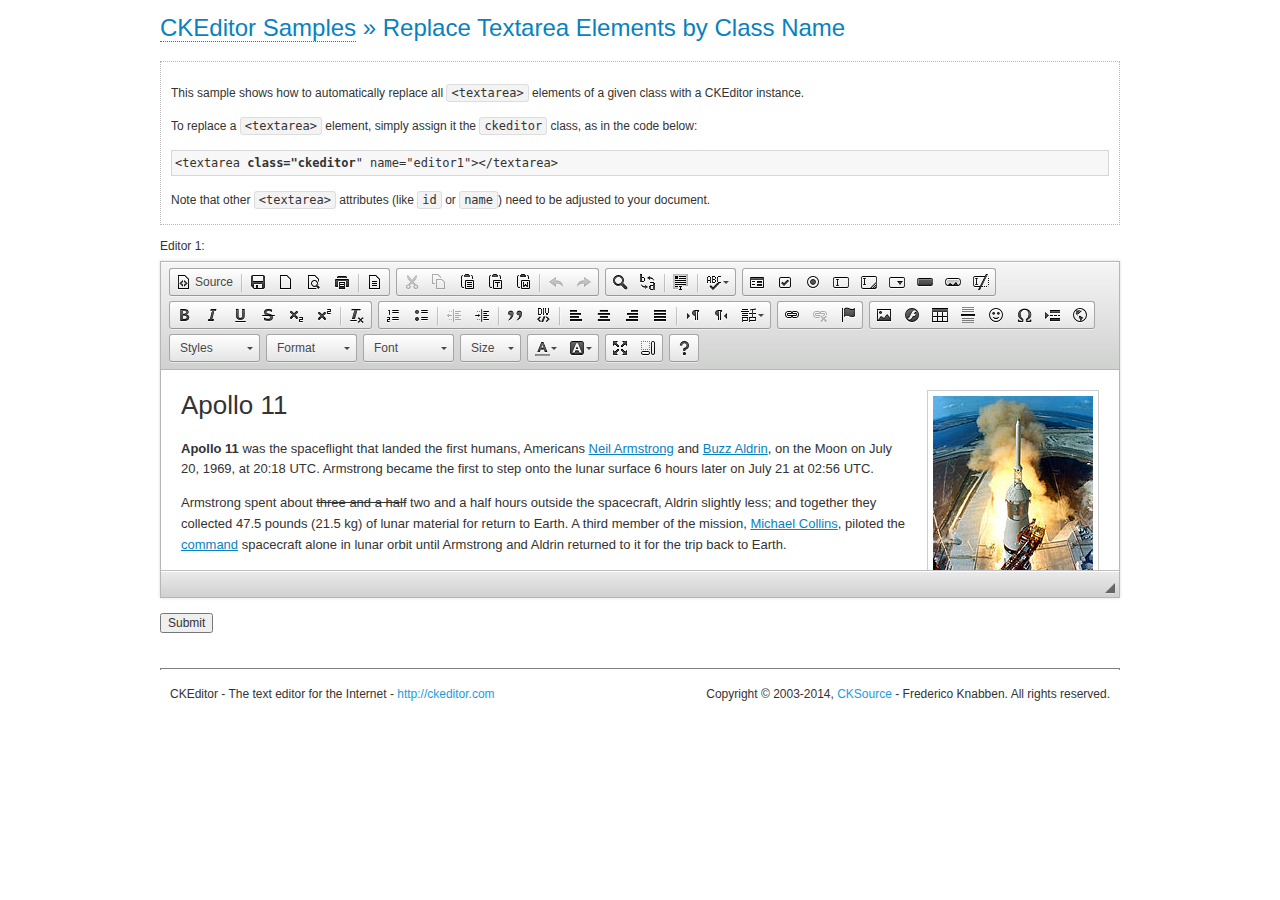
<file: WebRoot/js/plugin/ckeditor/samples/replacebyclass.html>
<!DOCTYPE html>
<!--
Copyright (c) 2003-2014, CKSource - Frederico Knabben. All rights reserved.
For licensing, see LICENSE.md or http://ckeditor.com/license
-->
<html>
<head>
	<meta charset="utf-8">
	<title>Replace Textareas by Class Name &mdash; CKEditor Sample</title>
	<script src="../ckeditor.js"></script>
	<link rel="stylesheet" href="sample.css">
</head>
<body>
	<h1 class="samples">
		<a href="index.html">CKEditor Samples</a> &raquo; Replace Textarea Elements by Class Name
	</h1>
	<div class="description">
		<p>
			This sample shows how to automatically replace all <code>&lt;textarea&gt;</code> elements
			of a given class with a CKEditor instance.
		</p>
		<p>
			To replace a <code>&lt;textarea&gt;</code> element, simply assign it the <code>ckeditor</code>
			class, as in the code below:
		</p>
<pre class="samples">
&lt;textarea <strong>class="ckeditor</strong>" name="editor1"&gt;&lt;/textarea&gt;
</pre>
		<p>
			Note that other <code>&lt;textarea&gt;</code> attributes (like <code>id</code> or <code>name</code>) need to be adjusted to your document.
		</p>
	</div>
	<form action="sample_posteddata.php" method="post">
		<p>
			<label for="editor1">
				Editor 1:
			</label>
			<textarea class="ckeditor" cols="80" id="editor1" name="editor1" rows="10">
				&lt;h1&gt;&lt;img alt=&quot;Saturn V carrying Apollo 11&quot; class=&quot;right&quot; src=&quot;assets/sample.jpg&quot;/&gt; Apollo 11&lt;/h1&gt; &lt;p&gt;&lt;b&gt;Apollo 11&lt;/b&gt; was the spaceflight that landed the first humans, Americans &lt;a href=&quot;http://en.wikipedia.org/wiki/Neil_Armstrong&quot; title=&quot;Neil Armstrong&quot;&gt;Neil Armstrong&lt;/a&gt; and &lt;a href=&quot;http://en.wikipedia.org/wiki/Buzz_Aldrin&quot; title=&quot;Buzz Aldrin&quot;&gt;Buzz Aldrin&lt;/a&gt;, on the Moon on July 20, 1969, at 20:18 UTC. Armstrong became the first to step onto the lunar surface 6 hours later on July 21 at 02:56 UTC.&lt;/p&gt; &lt;p&gt;Armstrong spent about &lt;s&gt;three and a half&lt;/s&gt; two and a half hours outside the spacecraft, Aldrin slightly less; and together they collected 47.5 pounds (21.5&amp;nbsp;kg) of lunar material for return to Earth. A third member of the mission, &lt;a href=&quot;http://en.wikipedia.org/wiki/Michael_Collins_(astronaut)&quot; title=&quot;Michael Collins (astronaut)&quot;&gt;Michael Collins&lt;/a&gt;, piloted the &lt;a href=&quot;http://en.wikipedia.org/wiki/Apollo_Command/Service_Module&quot; title=&quot;Apollo Command/Service Module&quot;&gt;command&lt;/a&gt; spacecraft alone in lunar orbit until Armstrong and Aldrin returned to it for the trip back to Earth.&lt;/p&gt; &lt;h2&gt;Broadcasting and &lt;em&gt;quotes&lt;/em&gt; &lt;a id=&quot;quotes&quot; name=&quot;quotes&quot;&gt;&lt;/a&gt;&lt;/h2&gt; &lt;p&gt;Broadcast on live TV to a world-wide audience, Armstrong stepped onto the lunar surface and described the event as:&lt;/p&gt; &lt;blockquote&gt;&lt;p&gt;One small step for [a] man, one giant leap for mankind.&lt;/p&gt;&lt;/blockquote&gt; &lt;p&gt;Apollo 11 effectively ended the &lt;a href=&quot;http://en.wikipedia.org/wiki/Space_Race&quot; title=&quot;Space Race&quot;&gt;Space Race&lt;/a&gt; and fulfilled a national goal proposed in 1961 by the late U.S. President &lt;a href=&quot;http://en.wikipedia.org/wiki/John_F._Kennedy&quot; title=&quot;John F. Kennedy&quot;&gt;John F. Kennedy&lt;/a&gt; in a speech before the United States Congress:&lt;/p&gt; &lt;blockquote&gt;&lt;p&gt;[...] before this decade is out, of landing a man on the Moon and returning him safely to the Earth.&lt;/p&gt;&lt;/blockquote&gt; &lt;h2&gt;Technical details &lt;a id=&quot;tech-details&quot; name=&quot;tech-details&quot;&gt;&lt;/a&gt;&lt;/h2&gt; &lt;table align=&quot;right&quot; border=&quot;1&quot; bordercolor=&quot;#ccc&quot; cellpadding=&quot;5&quot; cellspacing=&quot;0&quot; style=&quot;border-collapse:collapse;margin:10px 0 10px 15px;&quot;&gt; &lt;caption&gt;&lt;strong&gt;Mission crew&lt;/strong&gt;&lt;/caption&gt; &lt;thead&gt; &lt;tr&gt; &lt;th scope=&quot;col&quot;&gt;Position&lt;/th&gt; &lt;th scope=&quot;col&quot;&gt;Astronaut&lt;/th&gt; &lt;/tr&gt; &lt;/thead&gt; &lt;tbody&gt; &lt;tr&gt; &lt;td&gt;Commander&lt;/td&gt; &lt;td&gt;Neil A. Armstrong&lt;/td&gt; &lt;/tr&gt; &lt;tr&gt; &lt;td&gt;Command Module Pilot&lt;/td&gt; &lt;td&gt;Michael Collins&lt;/td&gt; &lt;/tr&gt; &lt;tr&gt; &lt;td&gt;Lunar Module Pilot&lt;/td&gt; &lt;td&gt;Edwin &amp;quot;Buzz&amp;quot; E. Aldrin, Jr.&lt;/td&gt; &lt;/tr&gt; &lt;/tbody&gt; &lt;/table&gt; &lt;p&gt;Launched by a &lt;strong&gt;Saturn V&lt;/strong&gt; rocket from &lt;a href=&quot;http://en.wikipedia.org/wiki/Kennedy_Space_Center&quot; title=&quot;Kennedy Space Center&quot;&gt;Kennedy Space Center&lt;/a&gt; in Merritt Island, Florida on July 16, Apollo 11 was the fifth manned mission of &lt;a href=&quot;http://en.wikipedia.org/wiki/NASA&quot; title=&quot;NASA&quot;&gt;NASA&lt;/a&gt;&amp;#39;s Apollo program. The Apollo spacecraft had three parts:&lt;/p&gt; &lt;ol&gt; &lt;li&gt;&lt;strong&gt;Command Module&lt;/strong&gt; with a cabin for the three astronauts which was the only part which landed back on Earth&lt;/li&gt; &lt;li&gt;&lt;strong&gt;Service Module&lt;/strong&gt; which supported the Command Module with propulsion, electrical power, oxygen and water&lt;/li&gt; &lt;li&gt;&lt;strong&gt;Lunar Module&lt;/strong&gt; for landing on the Moon.&lt;/li&gt; &lt;/ol&gt; &lt;p&gt;After being sent to the Moon by the Saturn V&amp;#39;s upper stage, the astronauts separated the spacecraft from it and travelled for three days until they entered into lunar orbit. Armstrong and Aldrin then moved into the Lunar Module and landed in the &lt;a href=&quot;http://en.wikipedia.org/wiki/Mare_Tranquillitatis&quot; title=&quot;Mare Tranquillitatis&quot;&gt;Sea of Tranquility&lt;/a&gt;. They stayed a total of about 21 and a half hours on the lunar surface. After lifting off in the upper part of the Lunar Module and rejoining Collins in the Command Module, they returned to Earth and landed in the &lt;a href=&quot;http://en.wikipedia.org/wiki/Pacific_Ocean&quot; title=&quot;Pacific Ocean&quot;&gt;Pacific Ocean&lt;/a&gt; on July 24.&lt;/p&gt; &lt;hr/&gt; &lt;p style=&quot;text-align: right;&quot;&gt;&lt;small&gt;Source: &lt;a href=&quot;http://en.wikipedia.org/wiki/Apollo_11&quot;&gt;Wikipedia.org&lt;/a&gt;&lt;/small&gt;&lt;/p&gt;
			</textarea>
		</p>
		<p>
			<input type="submit" value="Submit">
		</p>
	</form>
	<div id="footer">
		<hr>
		<p>
			CKEditor - The text editor for the Internet - <a class="samples" href="http://ckeditor.com/">http://ckeditor.com</a>
		</p>
		<p id="copy">
			Copyright &copy; 2003-2014, <a class="samples" href="http://cksource.com/">CKSource</a> - Frederico
			Knabben. All rights reserved.
		</p>
	</div>
</body>
</html>
</file>
<file: WebRoot/js/plugin/ckeditor/samples/sample.css>
/*
Copyright (c) 2003-2014, CKSource - Frederico Knabben. All rights reserved.
For licensing, see LICENSE.md or http://ckeditor.com/license
*/

html, body, h1, h2, h3, h4, h5, h6, div, span, blockquote, p, address, form, fieldset, img, ul, ol, dl, dt, dd, li, hr, table, td, th, strong, em, sup, sub, dfn, ins, del, q, cite, var, samp, code, kbd, tt, pre
{
	line-height: 1.5;
}

body
{
	padding: 10px 30px;
}

input, textarea, select, option, optgroup, button, td, th
{
	font-size: 100%;
}

pre
{
	-moz-tab-size: 4;
	-o-tab-size: 4;
	-webkit-tab-size: 4;
	tab-size: 4;
}

pre, code, kbd, samp, tt
{
	font-family: monospace,monospace;
	font-size: 1em;
}

body {
	width: 960px;
	margin: 0 auto;
}

code
{
	background: #f3f3f3;
	border: 1px solid #ddd;
	padding: 1px 4px;

	-moz-border-radius: 3px;
	-webkit-border-radius: 3px;
	border-radius: 3px;
}

abbr
{
	border-bottom: 1px dotted #555;
	cursor: pointer;
}

.new, .beta
{
	text-transform: uppercase;
	font-size: 10px;
	font-weight: bold;
	padding: 1px 4px;
	margin: 0 0 0 5px;
	color: #fff;
	float: right;

	-moz-border-radius: 3px;
	-webkit-border-radius: 3px;
	border-radius: 3px;
}

.new
{
	background: #FF7E00;
	border: 1px solid #DA8028;
	text-shadow: 0 1px 0 #C97626;

	-moz-box-shadow: 0 2px 3px 0 #FFA54E inset;
	-webkit-box-shadow: 0 2px 3px 0 #FFA54E inset;
	box-shadow: 0 2px 3px 0 #FFA54E inset;
}

.beta
{
	background: #18C0DF;
	border: 1px solid #19AAD8;
	text-shadow: 0 1px 0 #048CAD;
	font-style: italic;

	-moz-box-shadow: 0 2px 3px 0 #50D4FD inset;
	-webkit-box-shadow: 0 2px 3px 0 #50D4FD inset;
	box-shadow: 0 2px 3px 0 #50D4FD inset;
}

h1.samples
{
	color: #0782C1;
	font-size: 200%;
	font-weight: normal;
	margin: 0;
	padding: 0;
}

h1.samples a
{
	color: #0782C1;
	text-decoration: none;
	border-bottom: 1px dotted #0782C1;
}

.samples a:hover
{
	border-bottom: 1px dotted #0782C1;
}

h2.samples
{
	color: #000000;
	font-size: 130%;
	margin: 15px 0 0 0;
	padding: 0;
}

p, blockquote, address, form, pre, dl, h1.samples, h2.samples
{
	margin-bottom: 15px;
}

ul.samples
{
	margin-bottom: 15px;
}

.clear
{
	clear: both;
}

fieldset
{
	margin: 0;
	padding: 10px;
}

body, input, textarea
{
	color: #333333;
	font-family: Arial, Helvetica, sans-serif;
}

body
{
	font-size: 75%;
}

a.samples
{
	color: #189DE1;
	text-decoration: none;
}

form
{
	margin: 0;
	padding: 0;
}

pre.samples
{
	background-color: #F7F7F7;
	border: 1px solid #D7D7D7;
	overflow: auto;
	padding: 0.25em;
	white-space: pre-wrap; /* CSS 2.1 */
	word-wrap: break-word; /* IE7 */
}

#footer
{
	clear: both;
	padding-top: 10px;
}

#footer hr
{
	margin: 10px 0 15px 0;
	height: 1px;
	border: solid 1px gray;
	border-bottom: none;
}

#footer p
{
	margin: 0 10px 10px 10px;
	float: left;
}

#footer #copy
{
	float: right;
}

#outputSample
{
	width: 100%;
	table-layout: fixed;
}

#outputSample thead th
{
	color: #dddddd;
	background-color: #999999;
	padding: 4px;
	white-space: nowrap;
}

#outputSample tbody th
{
	vertical-align: top;
	text-align: left;
}

#outputSample pre
{
	margin: 0;
	padding: 0;
}

.description
{
	border: 1px dotted #B7B7B7;
	margin-bottom: 10px;
	padding: 10px 10px 0;
	overflow: hidden;
}

label
{
	display: block;
	margin-bottom: 6px;
}

/**
 *	CKEditor editables are automatically set with the "cke_editable" class
 *	plus cke_editable_(inline|themed) depending on the editor type.
 */

/* Style a bit the inline editables. */
.cke_editable.cke_editable_inline
{
	cursor: pointer;
}

/* Once an editable element gets focused, the "cke_focus" class is
   added to it, so we can style it differently. */
.cke_editable.cke_editable_inline.cke_focus
{
	box-shadow: inset 0px 0px 20px 3px #ddd, inset 0 0 1px #000;
	outline: none;
	background: #eee;
	cursor: text;
}

/* Avoid pre-formatted overflows inline editable. */
.cke_editable_inline pre
{
	white-space: pre-wrap;
	word-wrap: break-word;
}

/**
 *	Samples index styles.
 */

.twoColumns,
.twoColumnsLeft,
.twoColumnsRight
{
	overflow: hidden;
}

.twoColumnsLeft,
.twoColumnsRight
{
	width: 45%;
}

.twoColumnsLeft
{
	float: left;
}

.twoColumnsRight
{
	float: right;
}

dl.samples
{
	padding: 0 0 0 40px;
}
dl.samples > dt
{
	display: list-item;
	list-style-type: disc;
	list-style-position: outside;
	margin: 0 0 3px;
}
dl.samples > dd
{
	margin: 0 0 3px;
}
.warning
{
	color: #ff0000;
	background-color: #FFCCBA;
	border: 2px dotted #ff0000;
	padding: 15px 10px;
	margin: 10px 0;
}

/* Used on inline samples */

blockquote
{
	font-style: italic;
	font-family: Georgia, Times, "Times New Roman", serif;
	padding: 2px 0;
	border-style: solid;
	border-color: #ccc;
	border-width: 0;
}

.cke_contents_ltr blockquote
{
	padding-left: 20px;
	padding-right: 8px;
	border-left-width: 5px;
}

.cke_contents_rtl blockquote
{
	padding-left: 8px;
	padding-right: 20px;
	border-right-width: 5px;
}

img.right {
	border: 1px solid #ccc;
	float: right;
	margin-left: 15px;
	padding: 5px;
}

img.left {
	border: 1px solid #ccc;
	float: left;
	margin-right: 15px;
	padding: 5px;
}

.marker
{
	background-color: Yellow;
}
</file>
